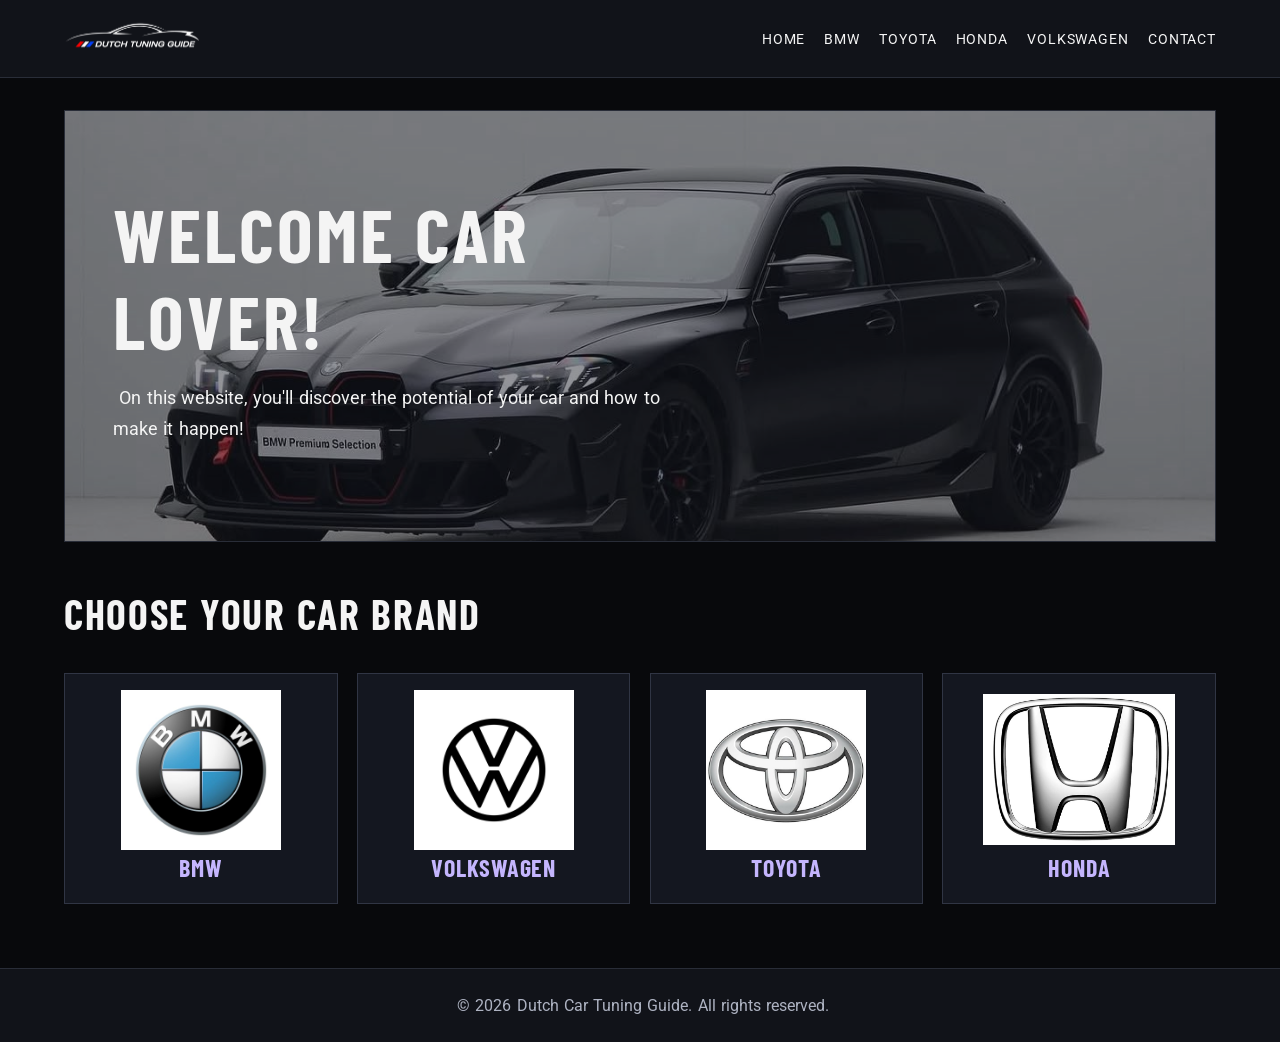
<file: index.html>
<!DOCTYPE html>
<html lang="en">
<head>
    <meta charset="utf-8">
    <meta name="author" content="Victória Sousa">
    <meta name="description" content="Learn about car modifications, equipment and practical guides for modifying vehicles in the Netherlands.">
    <meta name="keywords" content="car tuning, Netherlands, BMW, modifications, exhaust">
    <meta name="viewport" content="width=device-width, initial-scale=1.0">
    <title>Home | Dutch Car Tuning Guide</title>
    <link rel="icon" href="img/logo.jpg.png" type="image/svg+xml">
    <link rel="stylesheet" type="text/css" href="css/style.css">
</head>
<body>

<header>
    <section class="site-header">
        <a href="index.html" aria-label="Dutch Car Tuning Guide home">
            <img class="logo" src="img/logo.jpg.png" alt="Dutch Car Tuning Guide logo" title="Dutch Car Tuning Guide logo">
        </a>
        <nav aria-label="Main navigation">
            <ul>
                <li><a href="index.html">Home</a></li>
                <li><a href="bmw.html">BMW</a></li>
                <li><a href="toyota.html">Toyota</a></li>
                <li><a href="honda.html">Honda</a></li>
                <li><a href="volkswagen.html">Volkswagen</a></li>
                <li><a href="contact.html">Contact</a></li>
            </ul>
        </nav>
    </section>
</header>

<main>

<section class="hero">
    <img src="img/homepage.jpg.JPG" alt="Modified sports car on a dark background" title="Modified sports car">
    <article>
        <h1>Welcome car lover!</h1>
        <p>On this website, you'll discover the potential of your car and how to make it happen!</p>
    </article>
</section>
<section>
    <h2>Choose your car brand</h2>
    <section class="brand-grid">
        <a class="brand-card" href="bmw.html">
            <img src="img/bmwlogo.jpg.jpg" alt="BMW car" title="BMW car">
            <h3>BMW</h3>
        </a>
        <a class="brand-card" href="volkswagen.html">
            <img src="img/vw.jpg.jpg" alt="Volkswagen car" title="Volkswagen car">
            <h3>Volkswagen</h3>
        </a>
        <a class="brand-card" href="toyota.html">
            <img src="img/toyota.jpg.jpg" alt="Toyota car" title="Toyota car">
            <h3>Toyota</h3>
        </a>
        <a class="brand-card" href="honda.html">
            <img src="img/honda.jpg.jpg" alt="Honda car" title="Honda car">
            <h3>Honda</h3>
        </a>
    </section>
</section>

</main>
<footer>
    <p>© 2026 Dutch Car Tuning Guide. All rights reserved.</p>
</footer>

</body>
</html>
</file>
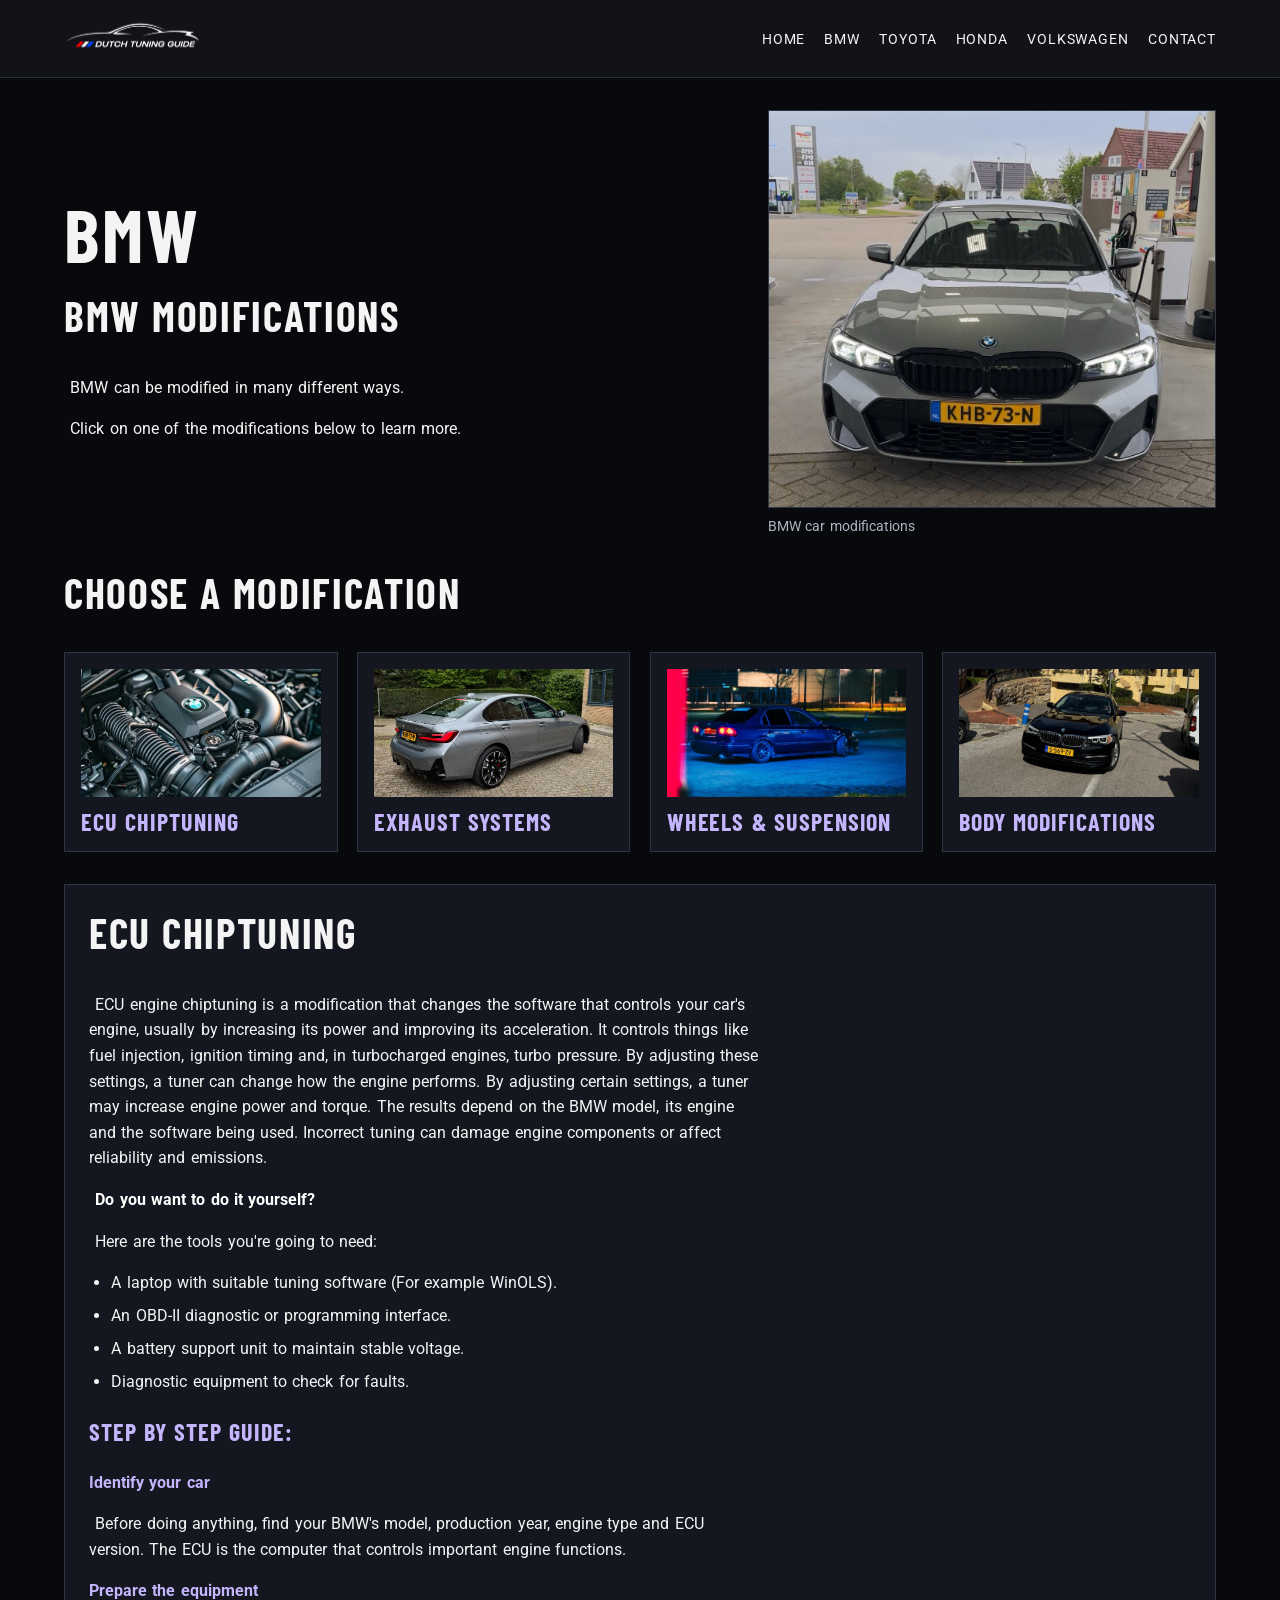
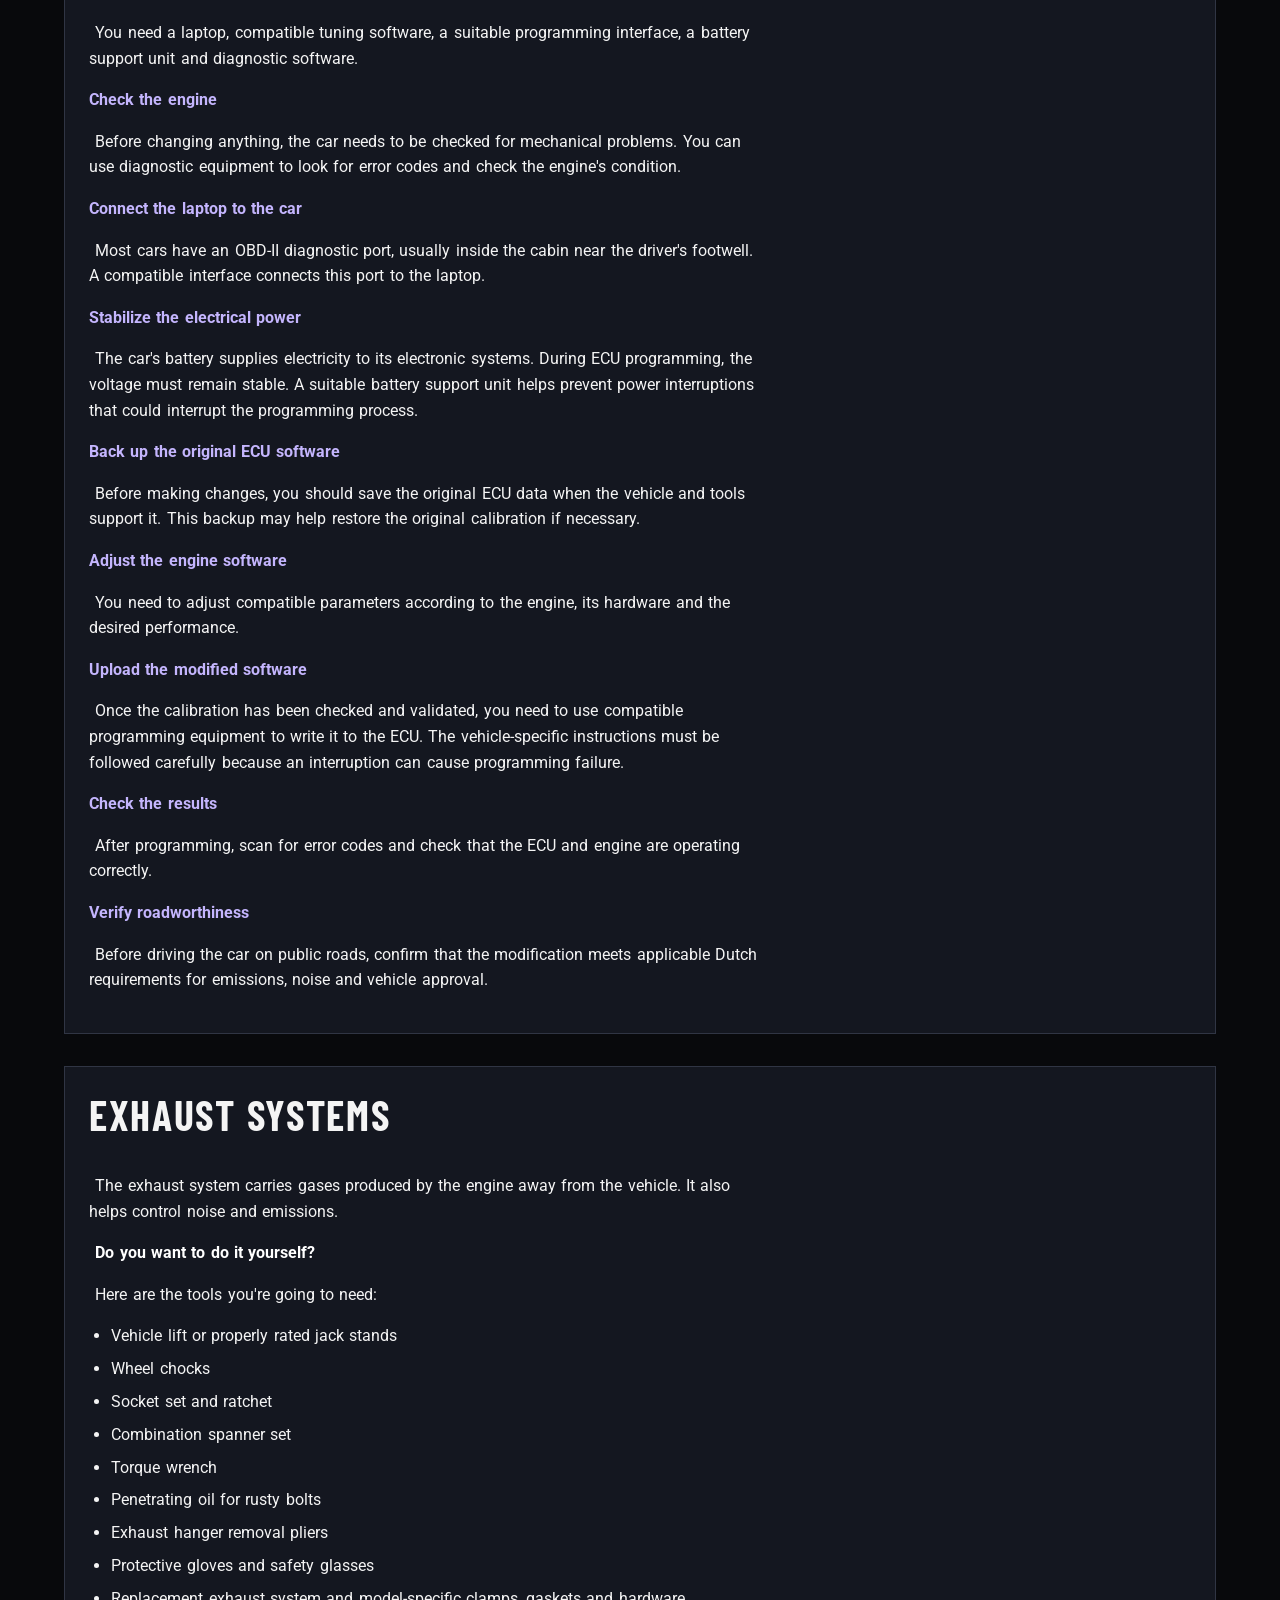
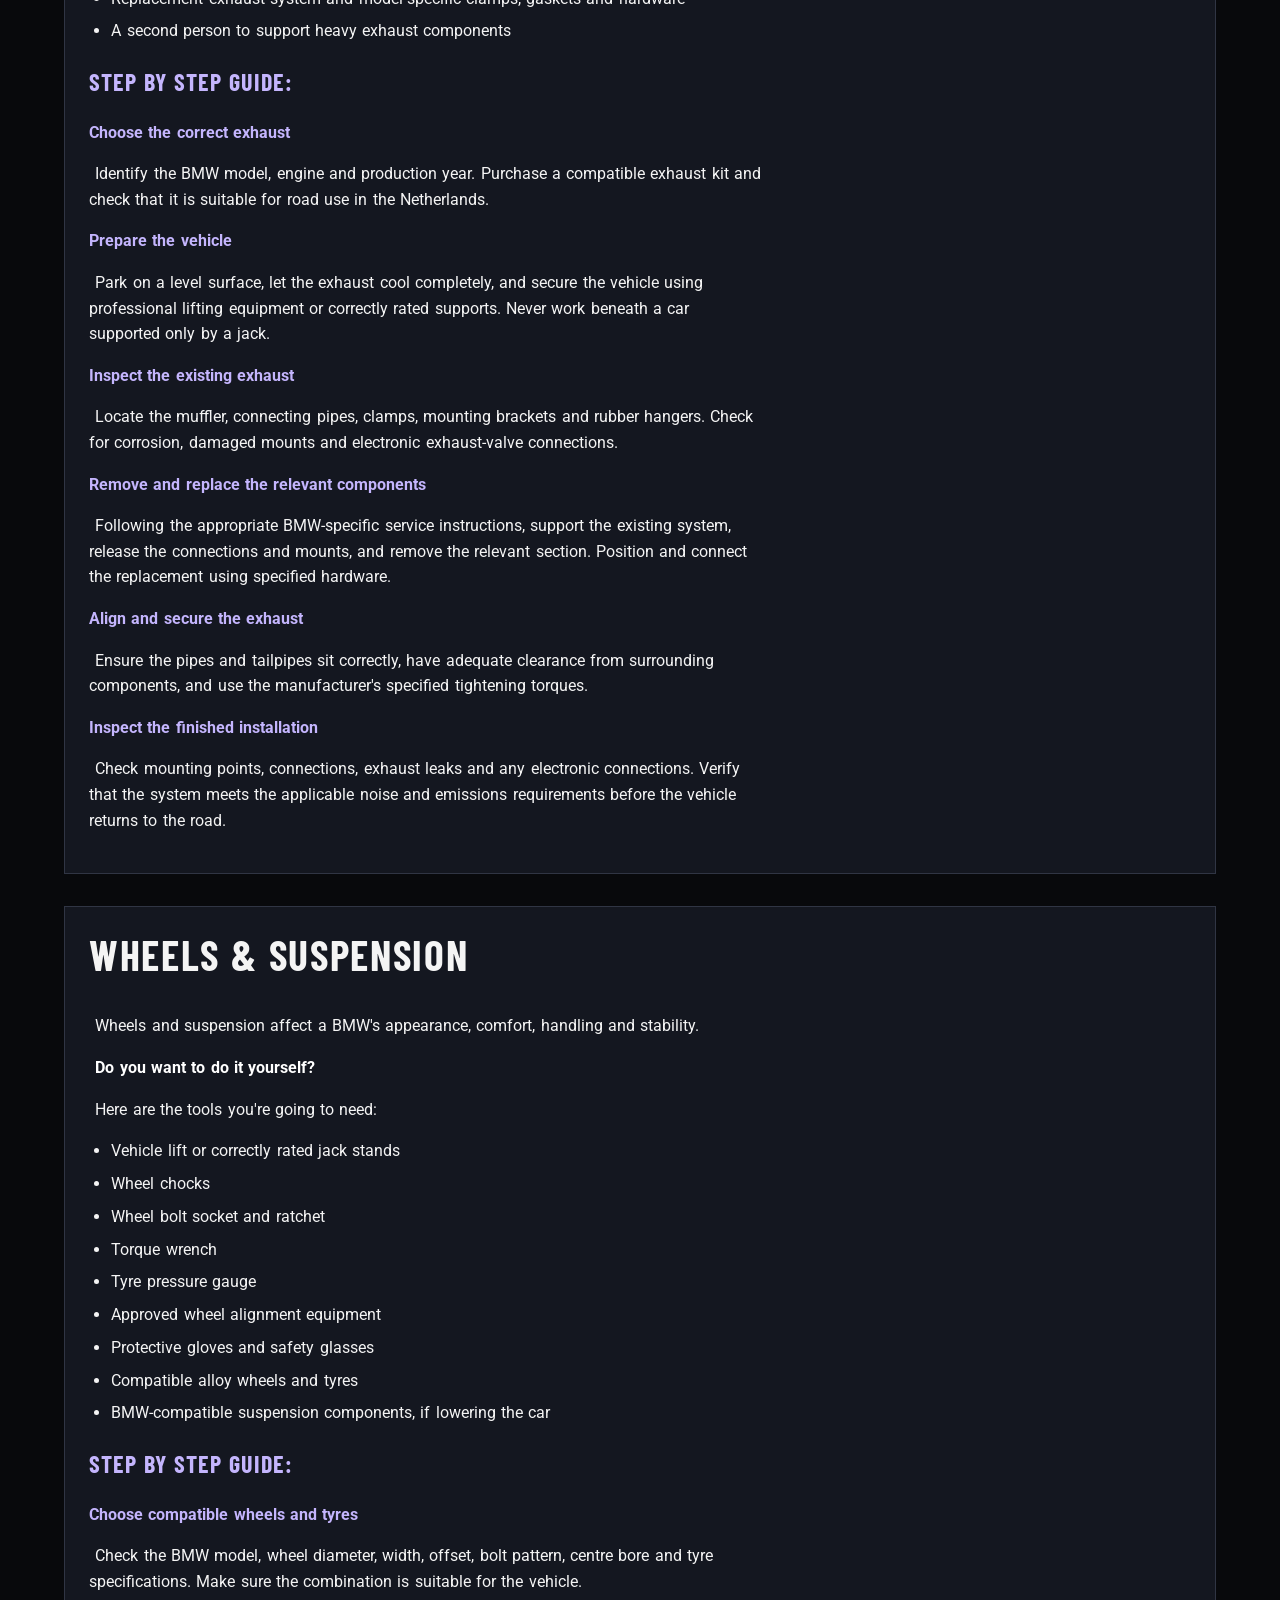
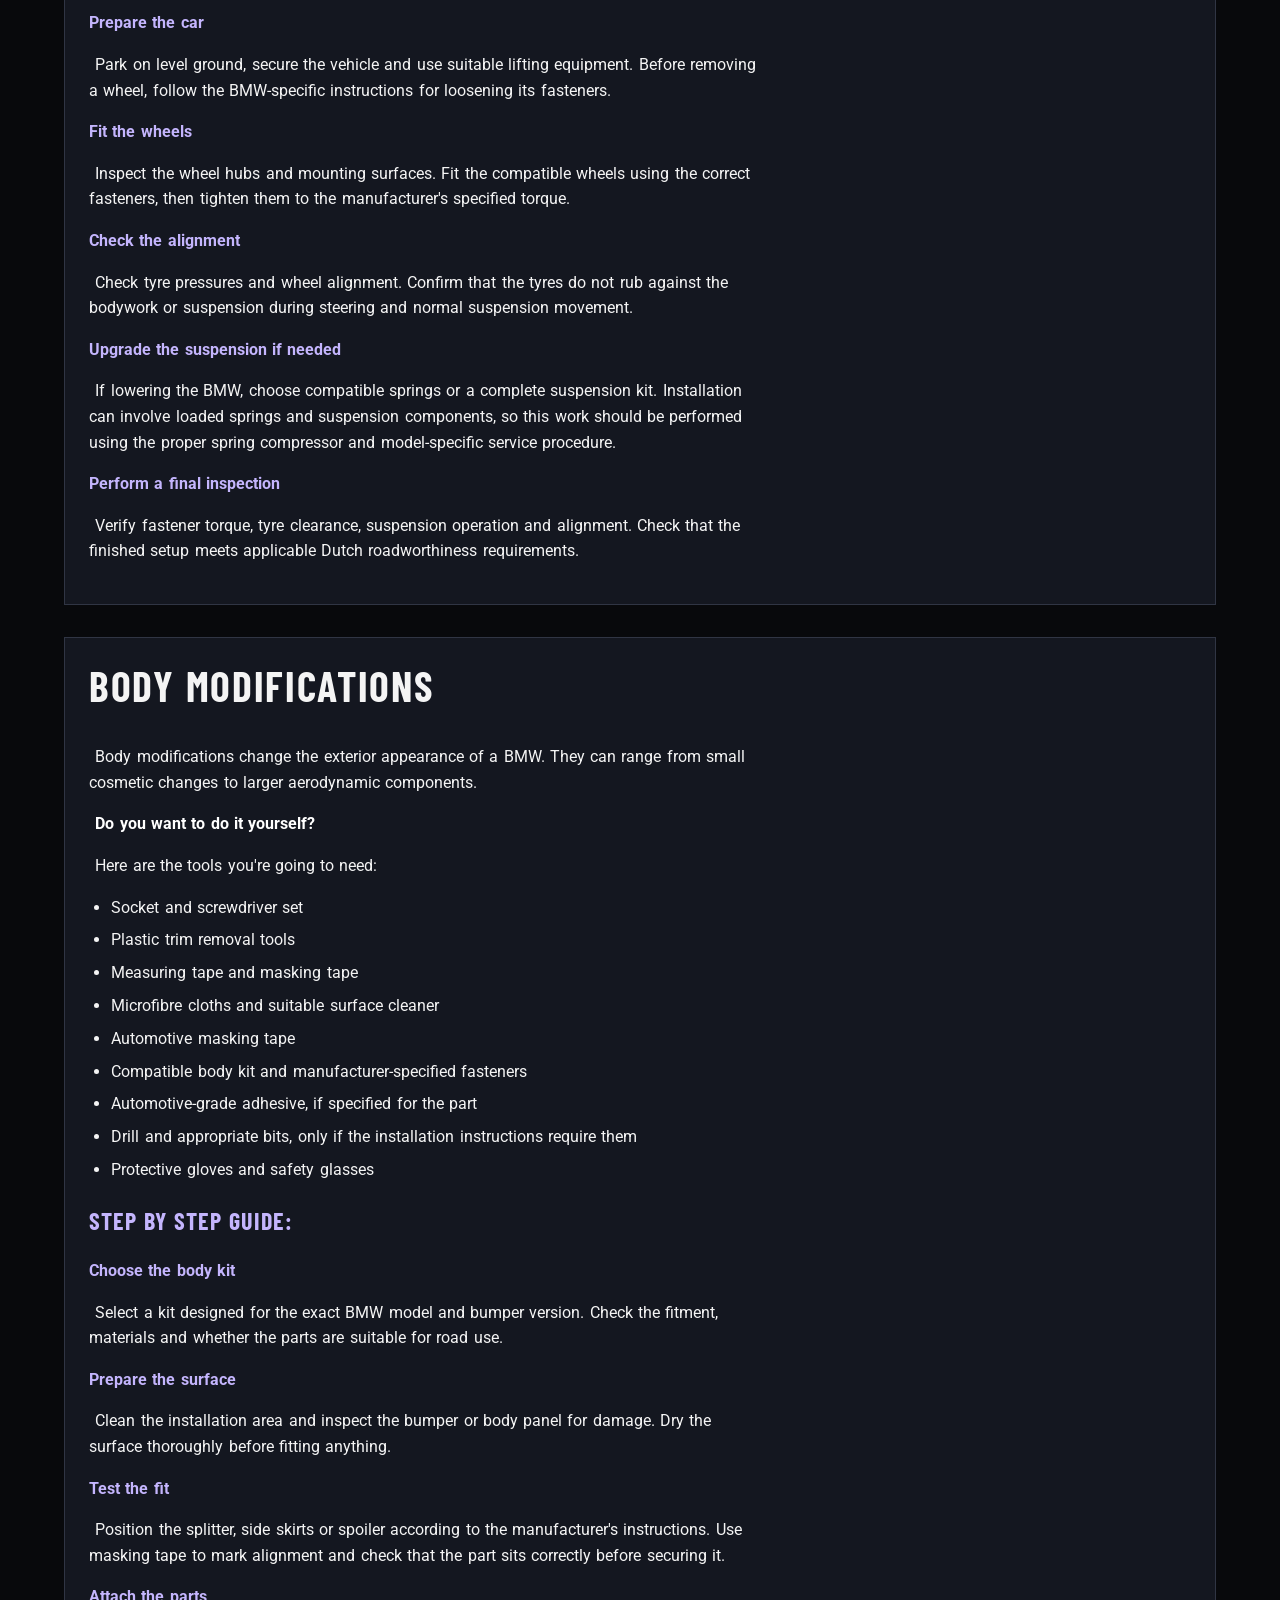
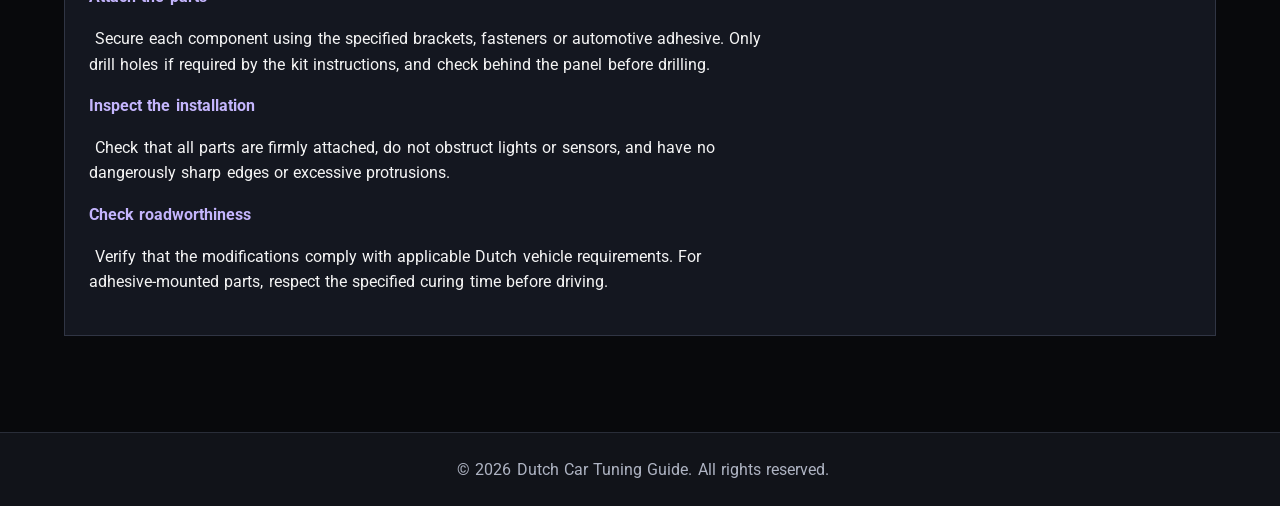
<file: bmw.html>
<!DOCTYPE html>
<html lang="en">
<head>
    <meta charset="utf-8">
    <meta name="author" content="Victória Sousa">
    <meta name="description" content="Learn about car modifications, equipment and practical guides for modifying vehicles in the Netherlands.">
    <meta name="keywords" content="car tuning, Netherlands, BMW, modifications, exhaust">
    <meta name="viewport" content="width=device-width, initial-scale=1.0">
    <title>BMW Modifications | Dutch Car Tuning Guide</title>
    <link rel="icon" href="img/logo.jpg.png" type="image/svg+xml">
    <link rel="stylesheet" type="text/css" href="css/style.css">
</head>
<body>

<header>
    <section class="site-header">
        <a href="index.html" aria-label="Dutch Car Tuning Guide home">
            <img class="logo" src="img/logo.jpg.png" alt="Dutch Car Tuning Guide logo" title="Dutch Car Tuning Guide logo">
        </a>
        <nav aria-label="Main navigation">
            <ul>
                <li><a href="index.html">Home</a></li>
                <li><a href="bmw.html">BMW</a></li>
                <li><a href="toyota.html">Toyota</a></li>
                <li><a href="honda.html">Honda</a></li>
                <li><a href="volkswagen.html">Volkswagen</a></li>
                <li><a href="contact.html">Contact</a></li>
            </ul>
        </nav>
    </section>
</header>

<main>

<section class="brand-intro">
    <article>
        <h1>BMW</h1>
        <h2>BMW Modifications</h2>
        <p>BMW can be modified in many different ways.</p>
        <p>Click on one of the modifications below to learn more.</p>
    </article>
    <figure>
        <img src="img/bmw-first.jpg.JPG" alt="BMW modified car" title="BMW modified car">
        <figcaption>BMW car modifications</figcaption>
    </figure>
</section>
<section>
    <h2>Choose a modification</h2>
    <section class="mod-grid">
        <a class="mod-card" href="#ecu"><img src="img/bmw-hood.jpg.jpg" alt="ECU chiptuning equipment" title="ECU chiptuning"><h3>ECU Chiptuning</h3></a>
        <a class="mod-card" href="#exhaust"><img src="img/bmw exhaust.jpg.jpeg" alt="Car exhaust system" title="Exhaust system"><h3>Exhaust Systems</h3></a>
        <a class="mod-card" href="#wheels"><img src="img/bmw wheels.jpg.jpeg" alt="Car wheels and suspension" title="Wheels and suspension"><h3>Wheels &amp; Suspension</h3></a>
        <a class="mod-card" href="#body"><img src="img/bmw-body,jpg.jpeg" alt="Car body modification" title="Body modifications"><h3>Body Modifications</h3></a>
    </section>
</section>
<article class="content-panel" id="ecu">
<h2>ECU Chiptuning</h2>
<p>ECU engine chiptuning is a modification that changes the software that controls your car's engine, usually by increasing its power and improving its acceleration. It controls things like fuel injection, ignition timing and, in turbocharged engines, turbo pressure. By adjusting these settings, a tuner can change how the engine performs. By adjusting certain settings, a tuner may increase engine power and torque. The results depend on the BMW model, its engine and the software being used. Incorrect tuning can damage engine components or affect reliability and emissions.</p>
<p><strong>Do you want to do it yourself?</strong></p>
<p>Here are the tools you're going to need:</p>
<ul><li>A laptop with suitable tuning software (For example WinOLS).</li><li>An OBD-II diagnostic or programming interface.</li><li>A battery support unit to maintain stable voltage.</li><li>Diagnostic equipment to check for faults.</li></ul>
<h3>Step by step guide:</h3>
<ol class="steps"><li><strong>Identify your car</strong><p>Before doing anything, find your BMW's model, production year, engine type and ECU version. The ECU is the computer that controls important engine functions.</p></li><li><strong>Prepare the equipment</strong><p>You need a laptop, compatible tuning software, a suitable programming interface, a battery support unit and diagnostic software.</p></li><li><strong>Check the engine</strong><p>Before changing anything, the car needs to be checked for mechanical problems. You can use diagnostic equipment to look for error codes and check the engine's condition.</p></li><li><strong>Connect the laptop to the car</strong><p>Most cars have an OBD-II diagnostic port, usually inside the cabin near the driver's footwell. A compatible interface connects this port to the laptop.</p></li><li><strong>Stabilize the electrical power</strong><p>The car's battery supplies electricity to its electronic systems. During ECU programming, the voltage must remain stable. A suitable battery support unit helps prevent power interruptions that could interrupt the programming process.</p></li><li><strong>Back up the original ECU software</strong><p>Before making changes, you should save the original ECU data when the vehicle and tools support it. This backup may help restore the original calibration if necessary.</p></li><li><strong>Adjust the engine software</strong><p>You need to adjust compatible parameters according to the engine, its hardware and the desired performance.</p></li><li><strong>Upload the modified software</strong><p>Once the calibration has been checked and validated, you need to use compatible programming equipment to write it to the ECU. The vehicle-specific instructions must be followed carefully because an interruption can cause programming failure.</p></li><li><strong>Check the results</strong><p>After programming, scan for error codes and check that the ECU and engine are operating correctly.</p></li><li><strong>Verify roadworthiness</strong><p>Before driving the car on public roads, confirm that the modification meets applicable Dutch requirements for emissions, noise and vehicle approval.</p></li></ol>
</article><article class="content-panel" id="exhaust">
<h2>Exhaust Systems</h2>
<p>The exhaust system carries gases produced by the engine away from the vehicle. It also helps control noise and emissions.</p>
<p><strong>Do you want to do it yourself?</strong></p>
<p>Here are the tools you're going to need:</p>
<ul><li>Vehicle lift or properly rated jack stands</li><li>Wheel chocks</li><li>Socket set and ratchet</li><li>Combination spanner set</li><li>Torque wrench</li><li>Penetrating oil for rusty bolts</li><li>Exhaust hanger removal pliers</li><li>Protective gloves and safety glasses</li><li>Replacement exhaust system and model-specific clamps, gaskets and hardware</li><li>A second person to support heavy exhaust components</li></ul>
<h3>Step by step guide:</h3>
<ol class="steps"><li><strong>Choose the correct exhaust</strong><p>Identify the BMW model, engine and production year. Purchase a compatible exhaust kit and check that it is suitable for road use in the Netherlands.</p></li><li><strong>Prepare the vehicle</strong><p>Park on a level surface, let the exhaust cool completely, and secure the vehicle using professional lifting equipment or correctly rated supports. Never work beneath a car supported only by a jack.</p></li><li><strong>Inspect the existing exhaust</strong><p>Locate the muffler, connecting pipes, clamps, mounting brackets and rubber hangers. Check for corrosion, damaged mounts and electronic exhaust-valve connections.</p></li><li><strong>Remove and replace the relevant components</strong><p>Following the appropriate BMW-specific service instructions, support the existing system, release the connections and mounts, and remove the relevant section. Position and connect the replacement using specified hardware.</p></li><li><strong>Align and secure the exhaust</strong><p>Ensure the pipes and tailpipes sit correctly, have adequate clearance from surrounding components, and use the manufacturer's specified tightening torques.</p></li><li><strong>Inspect the finished installation</strong><p>Check mounting points, connections, exhaust leaks and any electronic connections. Verify that the system meets the applicable noise and emissions requirements before the vehicle returns to the road.</p></li></ol>
</article><article class="content-panel" id="wheels">
<h2>Wheels &amp; Suspension</h2>
<p>Wheels and suspension affect a BMW's appearance, comfort, handling and stability.</p>
<p><strong>Do you want to do it yourself?</strong></p>
<p>Here are the tools you're going to need:</p>
<ul><li>Vehicle lift or correctly rated jack stands</li><li>Wheel chocks</li><li>Wheel bolt socket and ratchet</li><li>Torque wrench</li><li>Tyre pressure gauge</li><li>Approved wheel alignment equipment</li><li>Protective gloves and safety glasses</li><li>Compatible alloy wheels and tyres</li><li>BMW-compatible suspension components, if lowering the car</li></ul>
<h3>Step by step guide:</h3>
<ol class="steps"><li><strong>Choose compatible wheels and tyres</strong><p>Check the BMW model, wheel diameter, width, offset, bolt pattern, centre bore and tyre specifications. Make sure the combination is suitable for the vehicle.</p></li><li><strong>Prepare the car</strong><p>Park on level ground, secure the vehicle and use suitable lifting equipment. Before removing a wheel, follow the BMW-specific instructions for loosening its fasteners.</p></li><li><strong>Fit the wheels</strong><p>Inspect the wheel hubs and mounting surfaces. Fit the compatible wheels using the correct fasteners, then tighten them to the manufacturer's specified torque.</p></li><li><strong>Check the alignment</strong><p>Check tyre pressures and wheel alignment. Confirm that the tyres do not rub against the bodywork or suspension during steering and normal suspension movement.</p></li><li><strong>Upgrade the suspension if needed</strong><p>If lowering the BMW, choose compatible springs or a complete suspension kit. Installation can involve loaded springs and suspension components, so this work should be performed using the proper spring compressor and model-specific service procedure.</p></li><li><strong>Perform a final inspection</strong><p>Verify fastener torque, tyre clearance, suspension operation and alignment. Check that the finished setup meets applicable Dutch roadworthiness requirements.</p></li></ol>
</article><article class="content-panel" id="body">
<h2>Body Modifications</h2>
<p>Body modifications change the exterior appearance of a BMW. They can range from small cosmetic changes to larger aerodynamic components.</p>
<p><strong>Do you want to do it yourself?</strong></p>
<p>Here are the tools you're going to need:</p>
<ul><li>Socket and screwdriver set</li><li>Plastic trim removal tools</li><li>Measuring tape and masking tape</li><li>Microfibre cloths and suitable surface cleaner</li><li>Automotive masking tape</li><li>Compatible body kit and manufacturer-specified fasteners</li><li>Automotive-grade adhesive, if specified for the part</li><li>Drill and appropriate bits, only if the installation instructions require them</li><li>Protective gloves and safety glasses</li></ul>
<h3>Step by step guide:</h3>
<ol class="steps"><li><strong>Choose the body kit</strong><p>Select a kit designed for the exact BMW model and bumper version. Check the fitment, materials and whether the parts are suitable for road use.</p></li><li><strong>Prepare the surface</strong><p>Clean the installation area and inspect the bumper or body panel for damage. Dry the surface thoroughly before fitting anything.</p></li><li><strong>Test the fit</strong><p>Position the splitter, side skirts or spoiler according to the manufacturer's instructions. Use masking tape to mark alignment and check that the part sits correctly before securing it.</p></li><li><strong>Attach the parts</strong><p>Secure each component using the specified brackets, fasteners or automotive adhesive. Only drill holes if required by the kit instructions, and check behind the panel before drilling.</p></li><li><strong>Inspect the installation</strong><p>Check that all parts are firmly attached, do not obstruct lights or sensors, and have no dangerously sharp edges or excessive protrusions.</p></li><li><strong>Check roadworthiness</strong><p>Verify that the modifications comply with applicable Dutch vehicle requirements. For adhesive-mounted parts, respect the specified curing time before driving.</p></li></ol>
</article>
</main>
<footer>
    <p>© 2026 Dutch Car Tuning Guide. All rights reserved.</p>
</footer>

</body>
</html>
</file>
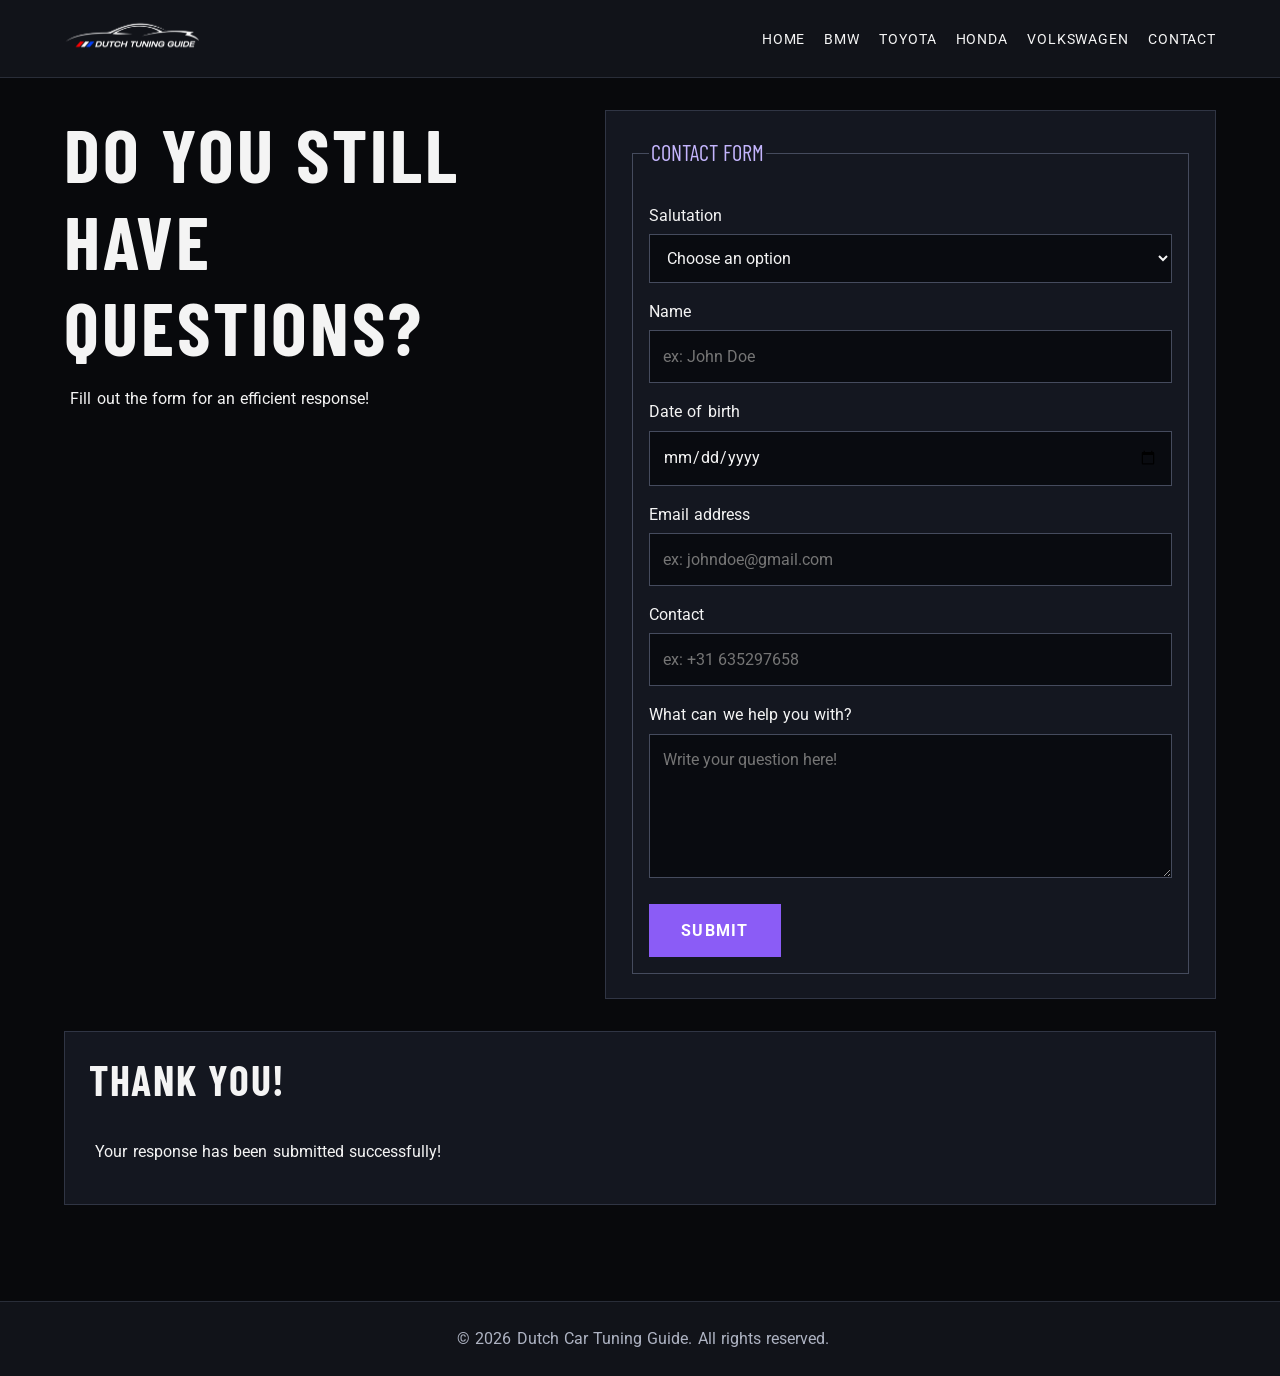
<file: contact.html>
<!DOCTYPE html>
<html lang="en">
<head>
    <meta charset="utf-8">
    <meta name="author" content="Victória Sousa">
    <meta name="description" content="Learn about car modifications, equipment and practical guides for modifying vehicles in the Netherlands.">
    <meta name="keywords" content="car tuning, Netherlands, BMW, modifications, exhaust">
    <meta name="viewport" content="width=device-width, initial-scale=1.0">
    <title>Contact | Dutch Car Tuning Guide</title>
    <link rel="icon" href="img/logo.jpg.png" type="image/svg+xml">
    <link rel="stylesheet" type="text/css" href="css/style.css">
</head>
<body>

<header>
    <section class="site-header">
        <a href="index.html" aria-label="Dutch Car Tuning Guide home">
            <img class="logo" src="img/logo.jpg.png" alt="Dutch Car Tuning Guide logo" title="Dutch Car Tuning Guide logo">
        </a>
        <nav aria-label="Main navigation">
            <ul>
                <li><a href="index.html">Home</a></li>
                <li><a href="bmw.html">BMW</a></li>
                <li><a href="toyota.html">Toyota</a></li>
                <li><a href="honda.html">Honda</a></li>
                <li><a href="volkswagen.html">Volkswagen</a></li>
                <li><a href="contact.html">Contact</a></li>
            </ul>
        </nav>
    </section>
</header>

<main>

<section class="contact-layout">
    <article>
        <h1>Do you still have questions?</h1>
        <p>Fill out the form for an efficient response!</p>
       
    </article>
    <form action="#" method="post">
        <fieldset>
            <legend>Contact form</legend>
            <label for="salutation">Salutation</label>
            <select id="salutation" name="salutation" required>
                <option value="">Choose an option</option>
                <option value="Mr.">Mr.</option>
                <option value="Ms.">Ms.</option>
                <option value="Mx.">Mx.</option>
            </select>
            <label for="name">Name</label>
            <input id="name" name="name" type="text" placeholder="ex: John Doe" required>
            <label for="birth-date">Date of birth</label>
            <input id="birth-date" name="birth-date" type="date">
            <label for="email">Email address</label>
            <input id="email" name="email" type="email" placeholder="ex: johndoe@gmail.com" required>
            <label for="contact">Contact</label>
            <input id="contact" name="contact" type="tel" placeholder="ex: +31 635297658">
            <label for="question">What can we help you with?</label>
            <textarea id="question" name="question" placeholder="Write your question here!" required></textarea>
            <input type="submit" value="Submit">
        </fieldset>
    </form>
</section>
<section class="content-panel">
    <h2>Thank you!</h2>
    <p>Your response has been submitted successfully!</p>
    
</section>

</main>
<footer>
    <p>© 2026 Dutch Car Tuning Guide. All rights reserved.</p>
</footer>

</body>
</html>
</file>
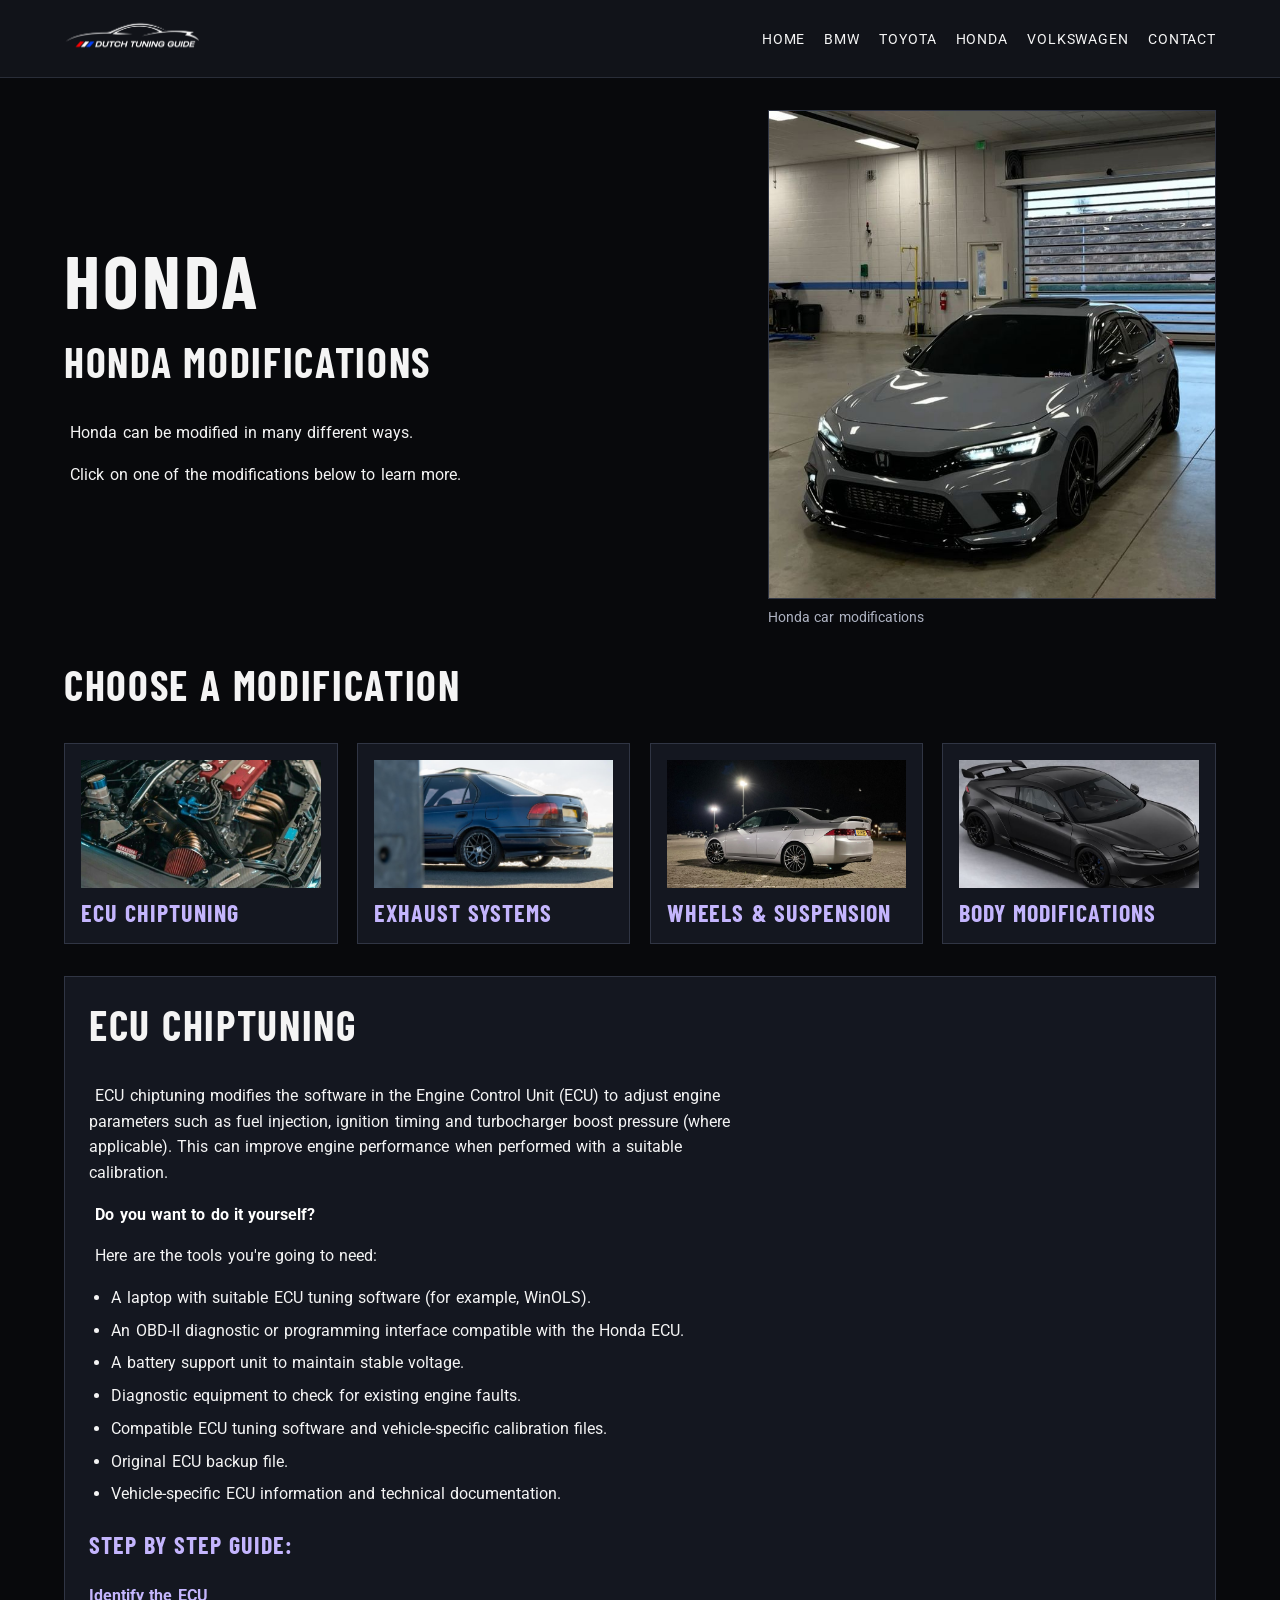
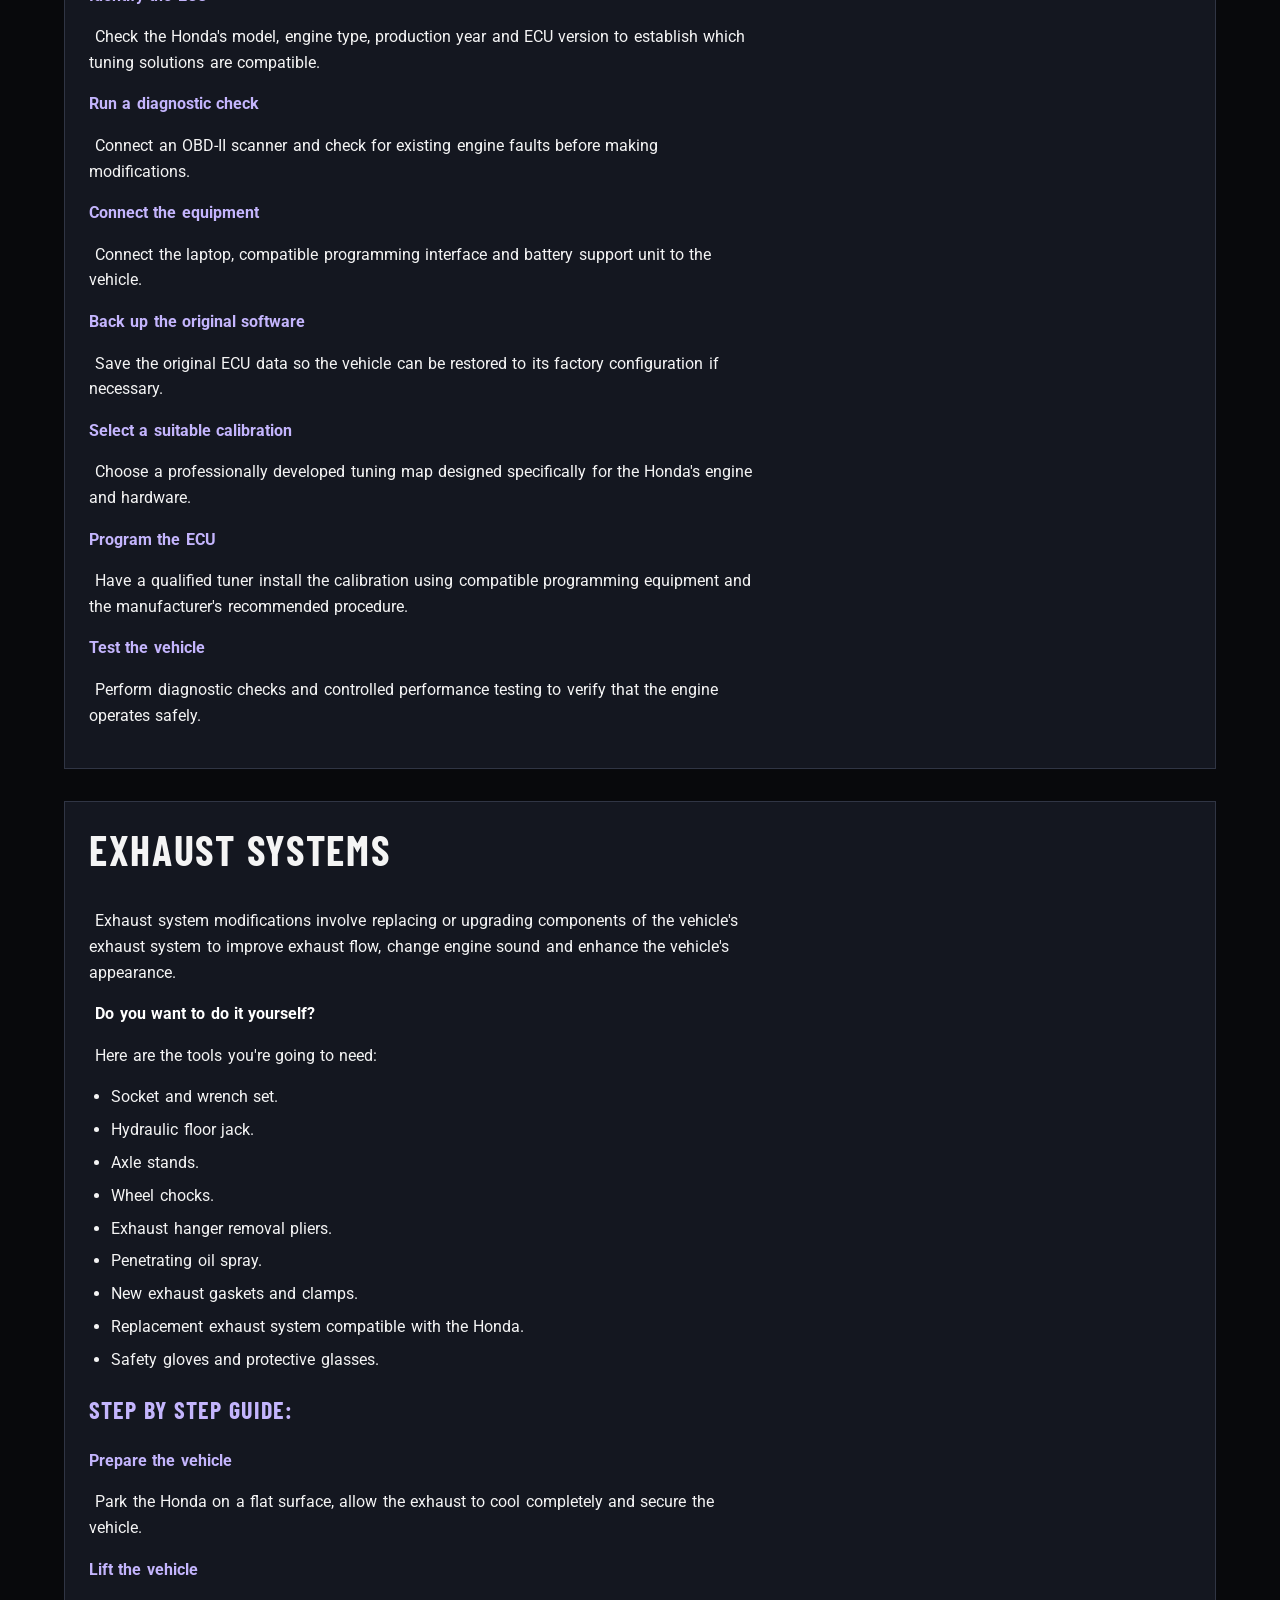
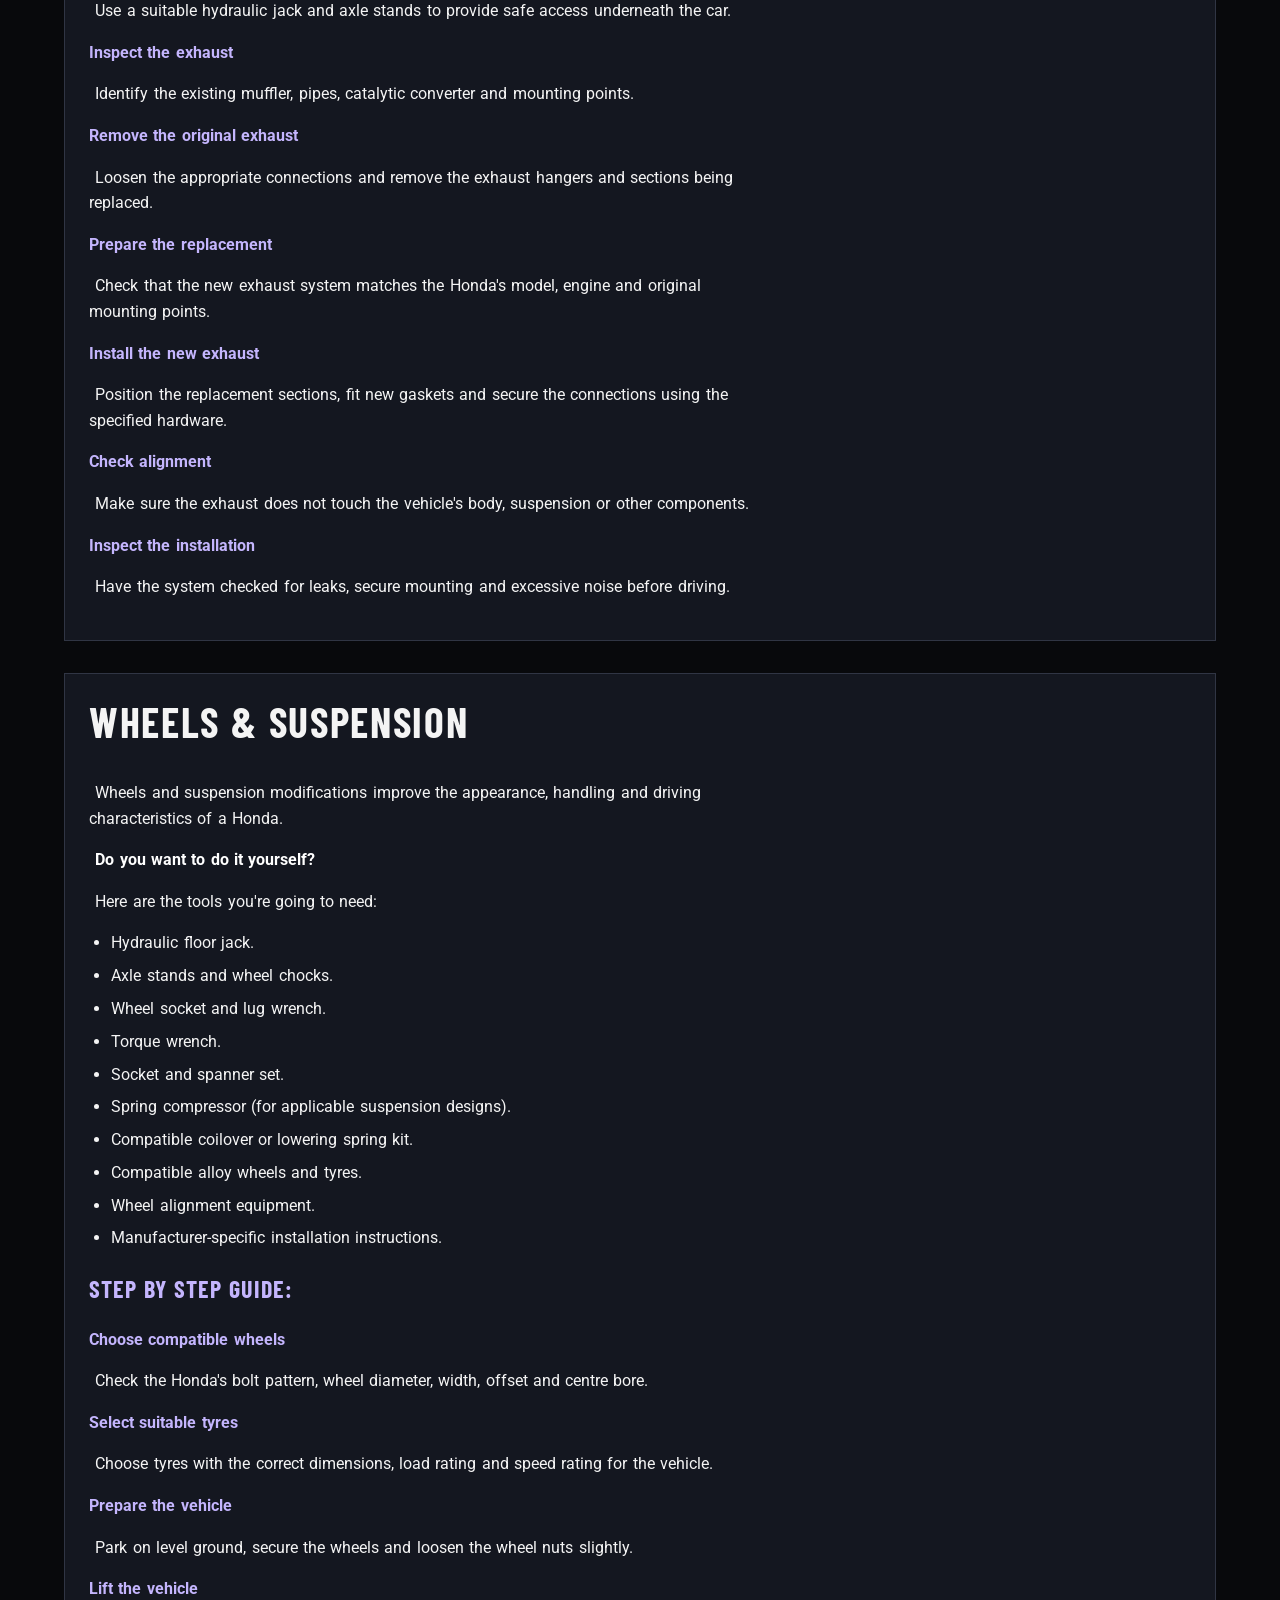
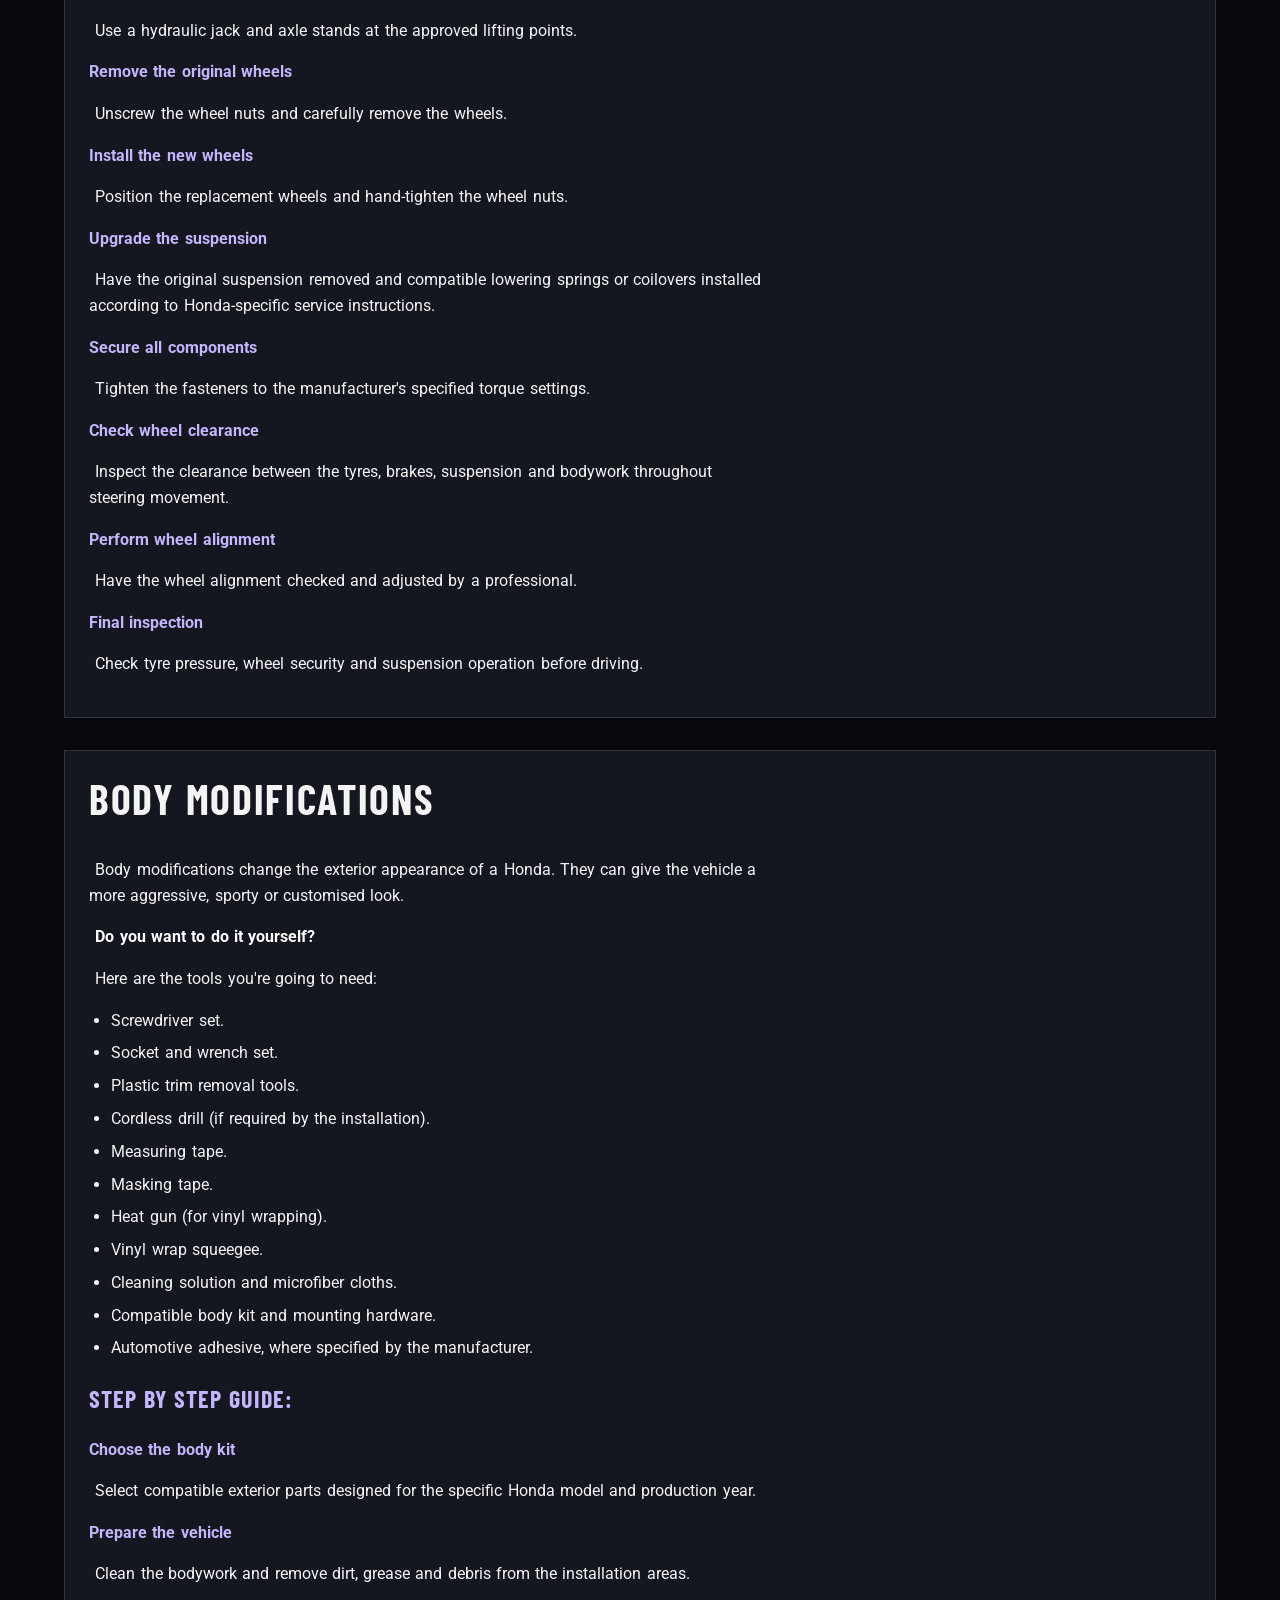
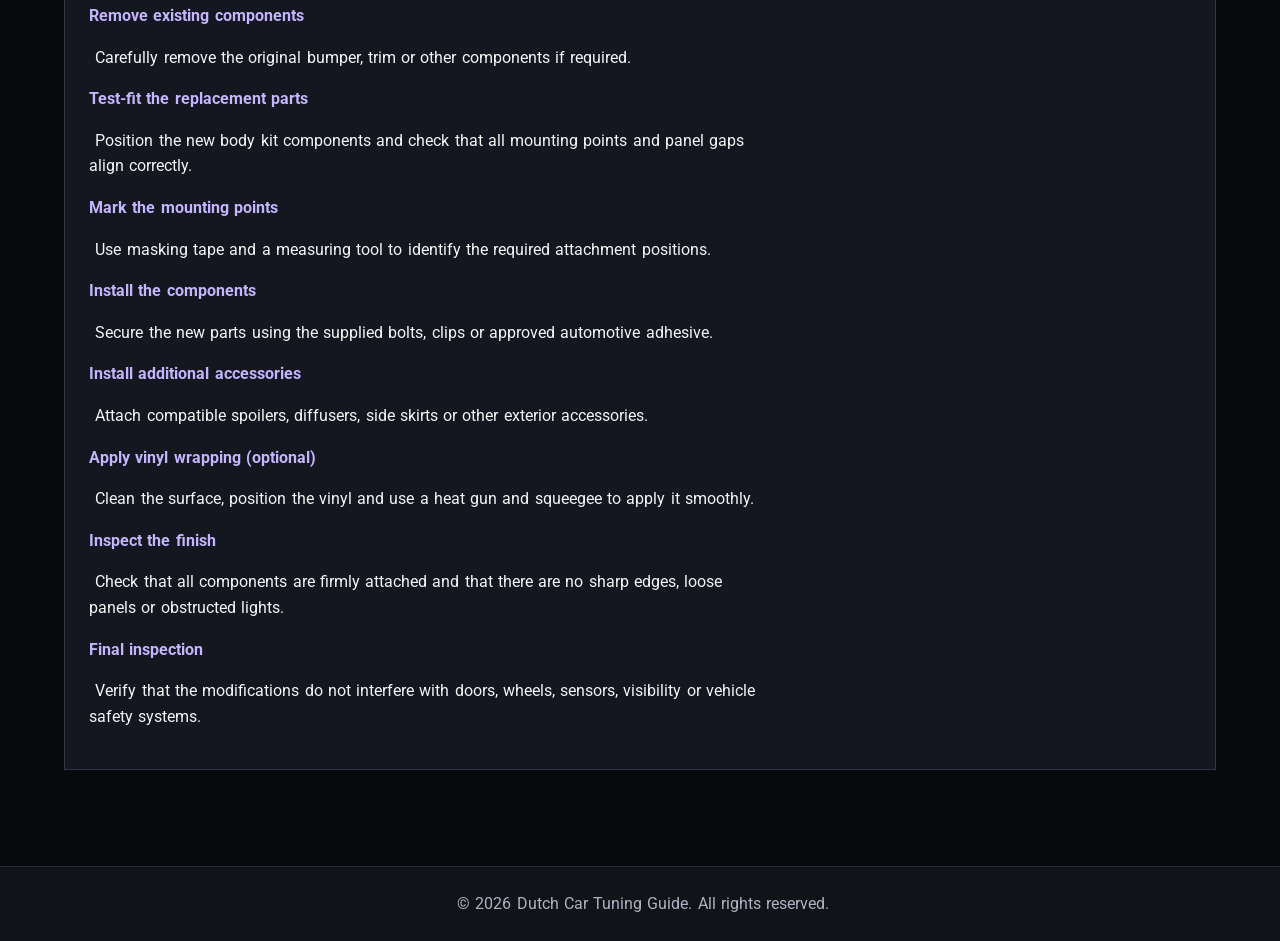
<file: honda.html>
<!DOCTYPE html>
<html lang="en">
<head>
    <meta charset="utf-8">
    <meta name="author" content="Victória Sousa">
    <meta name="description" content="Learn about car modifications, equipment and practical guides for modifying vehicles in the Netherlands.">
    <meta name="keywords" content="car tuning, Netherlands, BMW, modifications, exhaust">
    <meta name="viewport" content="width=device-width, initial-scale=1.0">
    <title>Honda Modifications | Dutch Car Tuning Guide</title>
    <link rel="icon" href="img/logo.jpg.png" type="image/svg+xml">
    <link rel="stylesheet" type="text/css" href="css/style.css">
</head>
<body>

<header>
    <section class="site-header">
        <a href="index.html" aria-label="Dutch Car Tuning Guide home">
            <img class="logo" src="img/logo.jpg.png" alt="Dutch Car Tuning Guide logo" title="Dutch Car Tuning Guide logo">
        </a>
        <nav aria-label="Main navigation">
            <ul>
                <li><a href="index.html">Home</a></li>
                <li><a href="bmw.html">BMW</a></li>
                <li><a href="toyota.html">Toyota</a></li>
                <li><a href="honda.html">Honda</a></li>
                <li><a href="volkswagen.html">Volkswagen</a></li>
                <li><a href="contact.html">Contact</a></li>
            </ul>
        </nav>
    </section>
</header>

<main>

<section class="brand-intro">
    <article>
        <h1>Honda</h1>
        <h2>Honda Modifications</h2>
        <p>Honda can be modified in many different ways.</p>
        <p>Click on one of the modifications below to learn more.</p>
    </article>
    <figure>
        <img src="img/honda-first,jpg.jpg" alt="Honda modified car" title="Honda modified car">
        <figcaption>Honda car modifications</figcaption>
    </figure>
</section>
<section>
    <h2>Choose a modification</h2>
    <section class="mod-grid">
        <a class="mod-card" href="#ecu"><img src="img/honda-hood.jpg.jpg" alt="ECU chiptuning equipment" title="ECU chiptuning"><h3>ECU Chiptuning</h3></a>
        <a class="mod-card" href="#exhaust"><img src="img/honda-exhaust.jpg.jpeg" alt="Car exhaust system" title="Exhaust system"><h3>Exhaust Systems</h3></a>
        <a class="mod-card" href="#wheels"><img src="img/honda-wheels.jpg.jpeg" alt="Car wheels and suspension" title="Wheels and suspension"><h3>Wheels &amp; Suspension</h3></a>
        <a class="mod-card" href="#body"><img src="img/honda-body.jpg.jpg" alt="Car body modification" title="Body modifications"><h3>Body Modifications</h3></a>
    </section>
</section>
<article class="content-panel" id="ecu">
<h2>ECU Chiptuning</h2>
<p>ECU chiptuning modifies the software in the Engine Control Unit (ECU) to adjust engine parameters such as fuel injection, ignition timing and turbocharger boost pressure (where applicable). This can improve engine performance when performed with a suitable calibration.</p>
<p><strong>Do you want to do it yourself?</strong></p>
<p>Here are the tools you're going to need:</p>
<ul><li>A laptop with suitable ECU tuning software (for example, WinOLS).</li><li>An OBD-II diagnostic or programming interface compatible with the Honda ECU.</li><li>A battery support unit to maintain stable voltage.</li><li>Diagnostic equipment to check for existing engine faults.</li><li>Compatible ECU tuning software and vehicle-specific calibration files.</li><li>Original ECU backup file.</li><li>Vehicle-specific ECU information and technical documentation.</li></ul>
<h3>Step by step guide:</h3>
<ol class="steps"><li><strong>Identify the ECU</strong><p>Check the Honda's model, engine type, production year and ECU version to establish which tuning solutions are compatible.</p></li><li><strong>Run a diagnostic check</strong><p>Connect an OBD-II scanner and check for existing engine faults before making modifications.</p></li><li><strong>Connect the equipment</strong><p>Connect the laptop, compatible programming interface and battery support unit to the vehicle.</p></li><li><strong>Back up the original software</strong><p>Save the original ECU data so the vehicle can be restored to its factory configuration if necessary.</p></li><li><strong>Select a suitable calibration</strong><p>Choose a professionally developed tuning map designed specifically for the Honda's engine and hardware.</p></li><li><strong>Program the ECU</strong><p>Have a qualified tuner install the calibration using compatible programming equipment and the manufacturer's recommended procedure.</p></li><li><strong>Test the vehicle</strong><p>Perform diagnostic checks and controlled performance testing to verify that the engine operates safely.</p></li></ol>
</article><article class="content-panel" id="exhaust">
<h2>Exhaust Systems</h2>
<p>Exhaust system modifications involve replacing or upgrading components of the vehicle's exhaust system to improve exhaust flow, change engine sound and enhance the vehicle's appearance.</p>
<p><strong>Do you want to do it yourself?</strong></p>
<p>Here are the tools you're going to need:</p>
<ul><li>Socket and wrench set.</li><li>Hydraulic floor jack.</li><li>Axle stands.</li><li>Wheel chocks.</li><li>Exhaust hanger removal pliers.</li><li>Penetrating oil spray.</li><li>New exhaust gaskets and clamps.</li><li>Replacement exhaust system compatible with the Honda.</li><li>Safety gloves and protective glasses.</li></ul>
<h3>Step by step guide:</h3>
<ol class="steps"><li><strong>Prepare the vehicle</strong><p>Park the Honda on a flat surface, allow the exhaust to cool completely and secure the vehicle.</p></li><li><strong>Lift the vehicle</strong><p>Use a suitable hydraulic jack and axle stands to provide safe access underneath the car.</p></li><li><strong>Inspect the exhaust</strong><p>Identify the existing muffler, pipes, catalytic converter and mounting points.</p></li><li><strong>Remove the original exhaust</strong><p>Loosen the appropriate connections and remove the exhaust hangers and sections being replaced.</p></li><li><strong>Prepare the replacement</strong><p>Check that the new exhaust system matches the Honda's model, engine and original mounting points.</p></li><li><strong>Install the new exhaust</strong><p>Position the replacement sections, fit new gaskets and secure the connections using the specified hardware.</p></li><li><strong>Check alignment</strong><p>Make sure the exhaust does not touch the vehicle's body, suspension or other components.</p></li><li><strong>Inspect the installation</strong><p>Have the system checked for leaks, secure mounting and excessive noise before driving.</p></li></ol>
</article><article class="content-panel" id="wheels">
<h2>Wheels &amp; Suspension</h2>
<p>Wheels and suspension modifications improve the appearance, handling and driving characteristics of a Honda.</p>
<p><strong>Do you want to do it yourself?</strong></p>
<p>Here are the tools you're going to need:</p>
<ul><li>Hydraulic floor jack.</li><li>Axle stands and wheel chocks.</li><li>Wheel socket and lug wrench.</li><li>Torque wrench.</li><li>Socket and spanner set.</li><li>Spring compressor (for applicable suspension designs).</li><li>Compatible coilover or lowering spring kit.</li><li>Compatible alloy wheels and tyres.</li><li>Wheel alignment equipment.</li><li>Manufacturer-specific installation instructions.</li></ul>
<h3>Step by step guide:</h3>
<ol class="steps"><li><strong>Choose compatible wheels</strong><p>Check the Honda's bolt pattern, wheel diameter, width, offset and centre bore.</p></li><li><strong>Select suitable tyres</strong><p>Choose tyres with the correct dimensions, load rating and speed rating for the vehicle.</p></li><li><strong>Prepare the vehicle</strong><p>Park on level ground, secure the wheels and loosen the wheel nuts slightly.</p></li><li><strong>Lift the vehicle</strong><p>Use a hydraulic jack and axle stands at the approved lifting points.</p></li><li><strong>Remove the original wheels</strong><p>Unscrew the wheel nuts and carefully remove the wheels.</p></li><li><strong>Install the new wheels</strong><p>Position the replacement wheels and hand-tighten the wheel nuts.</p></li><li><strong>Upgrade the suspension</strong><p>Have the original suspension removed and compatible lowering springs or coilovers installed according to Honda-specific service instructions.</p></li><li><strong>Secure all components</strong><p>Tighten the fasteners to the manufacturer's specified torque settings.</p></li><li><strong>Check wheel clearance</strong><p>Inspect the clearance between the tyres, brakes, suspension and bodywork throughout steering movement.</p></li><li><strong>Perform wheel alignment</strong><p>Have the wheel alignment checked and adjusted by a professional.</p></li><li><strong>Final inspection</strong><p>Check tyre pressure, wheel security and suspension operation before driving.</p></li></ol>
</article><article class="content-panel" id="body">
<h2>Body Modifications</h2>
<p>Body modifications change the exterior appearance of a Honda. They can give the vehicle a more aggressive, sporty or customised look.</p>
<p><strong>Do you want to do it yourself?</strong></p>
<p>Here are the tools you're going to need:</p>
<ul><li>Screwdriver set.</li><li>Socket and wrench set.</li><li>Plastic trim removal tools.</li><li>Cordless drill (if required by the installation).</li><li>Measuring tape.</li><li>Masking tape.</li><li>Heat gun (for vinyl wrapping).</li><li>Vinyl wrap squeegee.</li><li>Cleaning solution and microfiber cloths.</li><li>Compatible body kit and mounting hardware.</li><li>Automotive adhesive, where specified by the manufacturer.</li></ul>
<h3>Step by step guide:</h3>
<ol class="steps"><li><strong>Choose the body kit</strong><p>Select compatible exterior parts designed for the specific Honda model and production year.</p></li><li><strong>Prepare the vehicle</strong><p>Clean the bodywork and remove dirt, grease and debris from the installation areas.</p></li><li><strong>Remove existing components</strong><p>Carefully remove the original bumper, trim or other components if required.</p></li><li><strong>Test-fit the replacement parts</strong><p>Position the new body kit components and check that all mounting points and panel gaps align correctly.</p></li><li><strong>Mark the mounting points</strong><p>Use masking tape and a measuring tool to identify the required attachment positions.</p></li><li><strong>Install the components</strong><p>Secure the new parts using the supplied bolts, clips or approved automotive adhesive.</p></li><li><strong>Install additional accessories</strong><p>Attach compatible spoilers, diffusers, side skirts or other exterior accessories.</p></li><li><strong>Apply vinyl wrapping (optional)</strong><p>Clean the surface, position the vinyl and use a heat gun and squeegee to apply it smoothly.</p></li><li><strong>Inspect the finish</strong><p>Check that all components are firmly attached and that there are no sharp edges, loose panels or obstructed lights.</p></li><li><strong>Final inspection</strong><p>Verify that the modifications do not interfere with doors, wheels, sensors, visibility or vehicle safety systems.</p></li></ol>
</article>
</main>
<footer>
    <p>© 2026 Dutch Car Tuning Guide. All rights reserved.</p>
</footer>

</body>
</html>
</file>
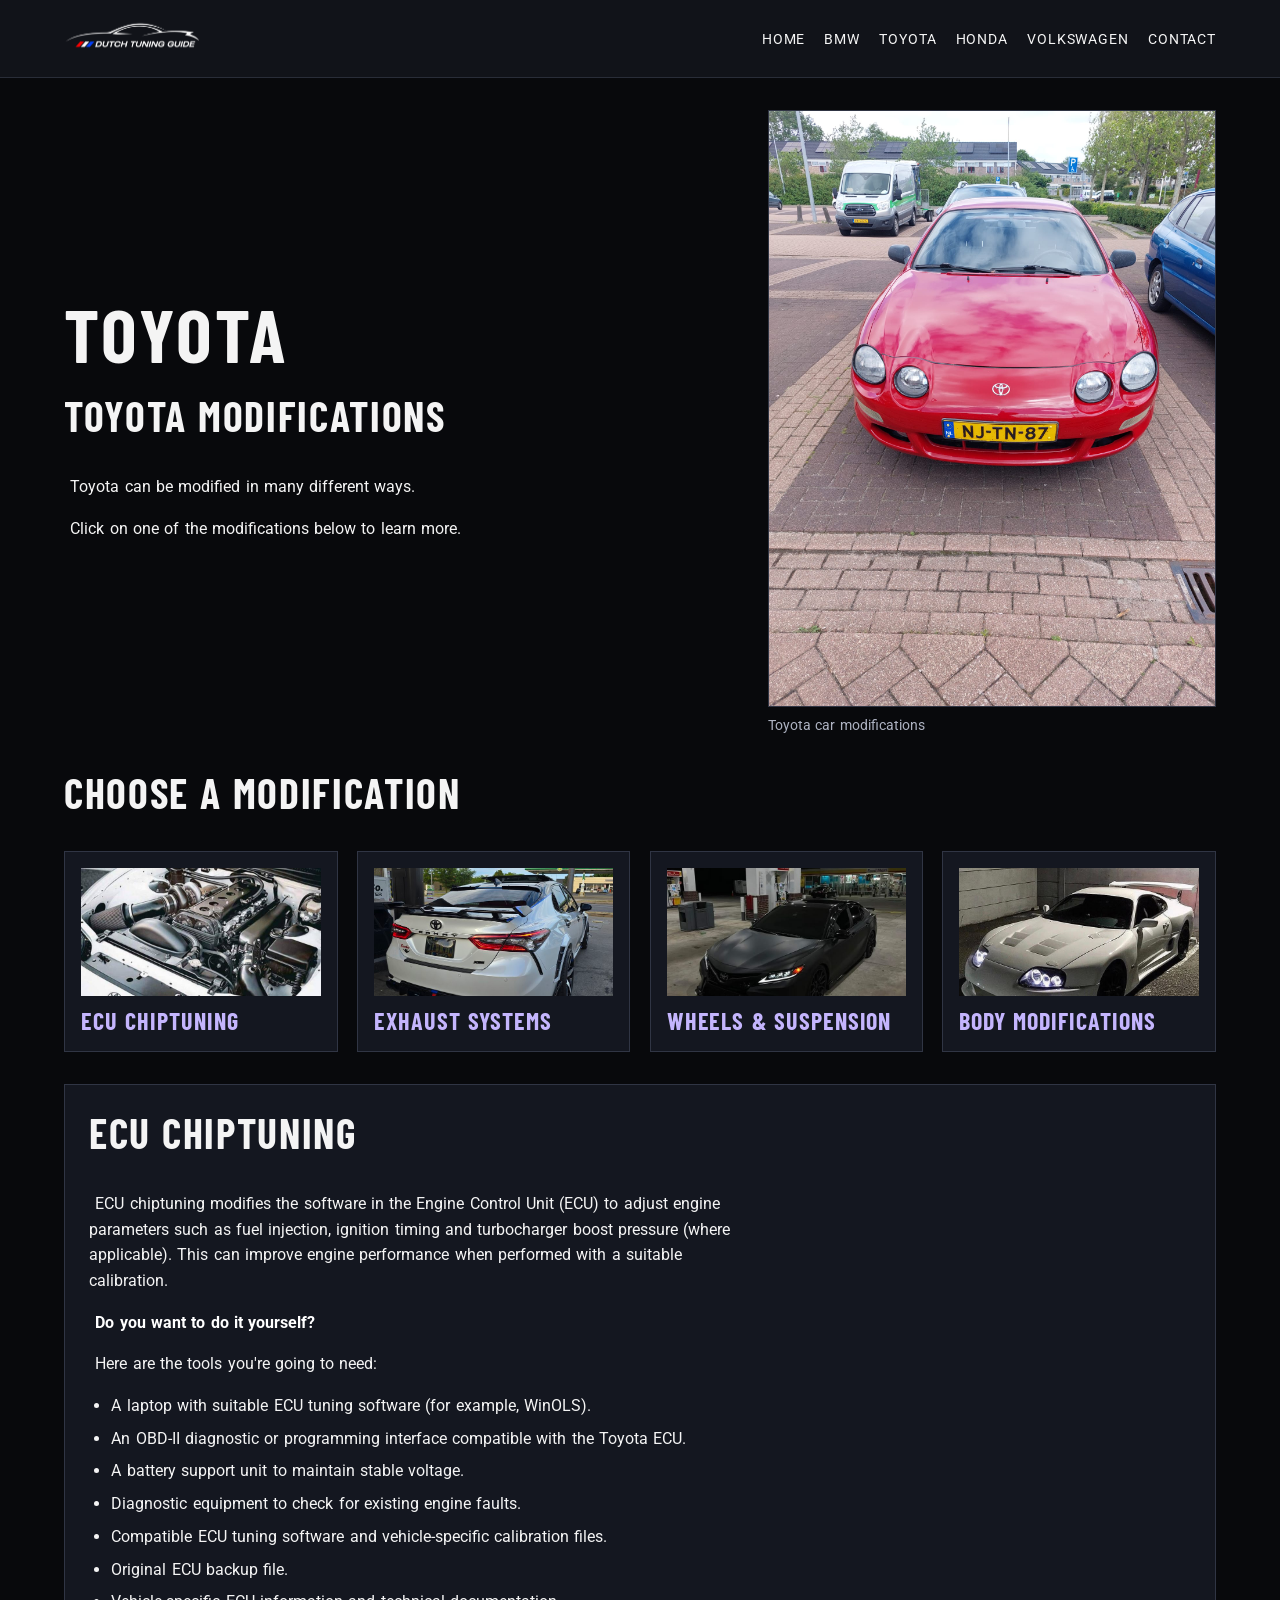
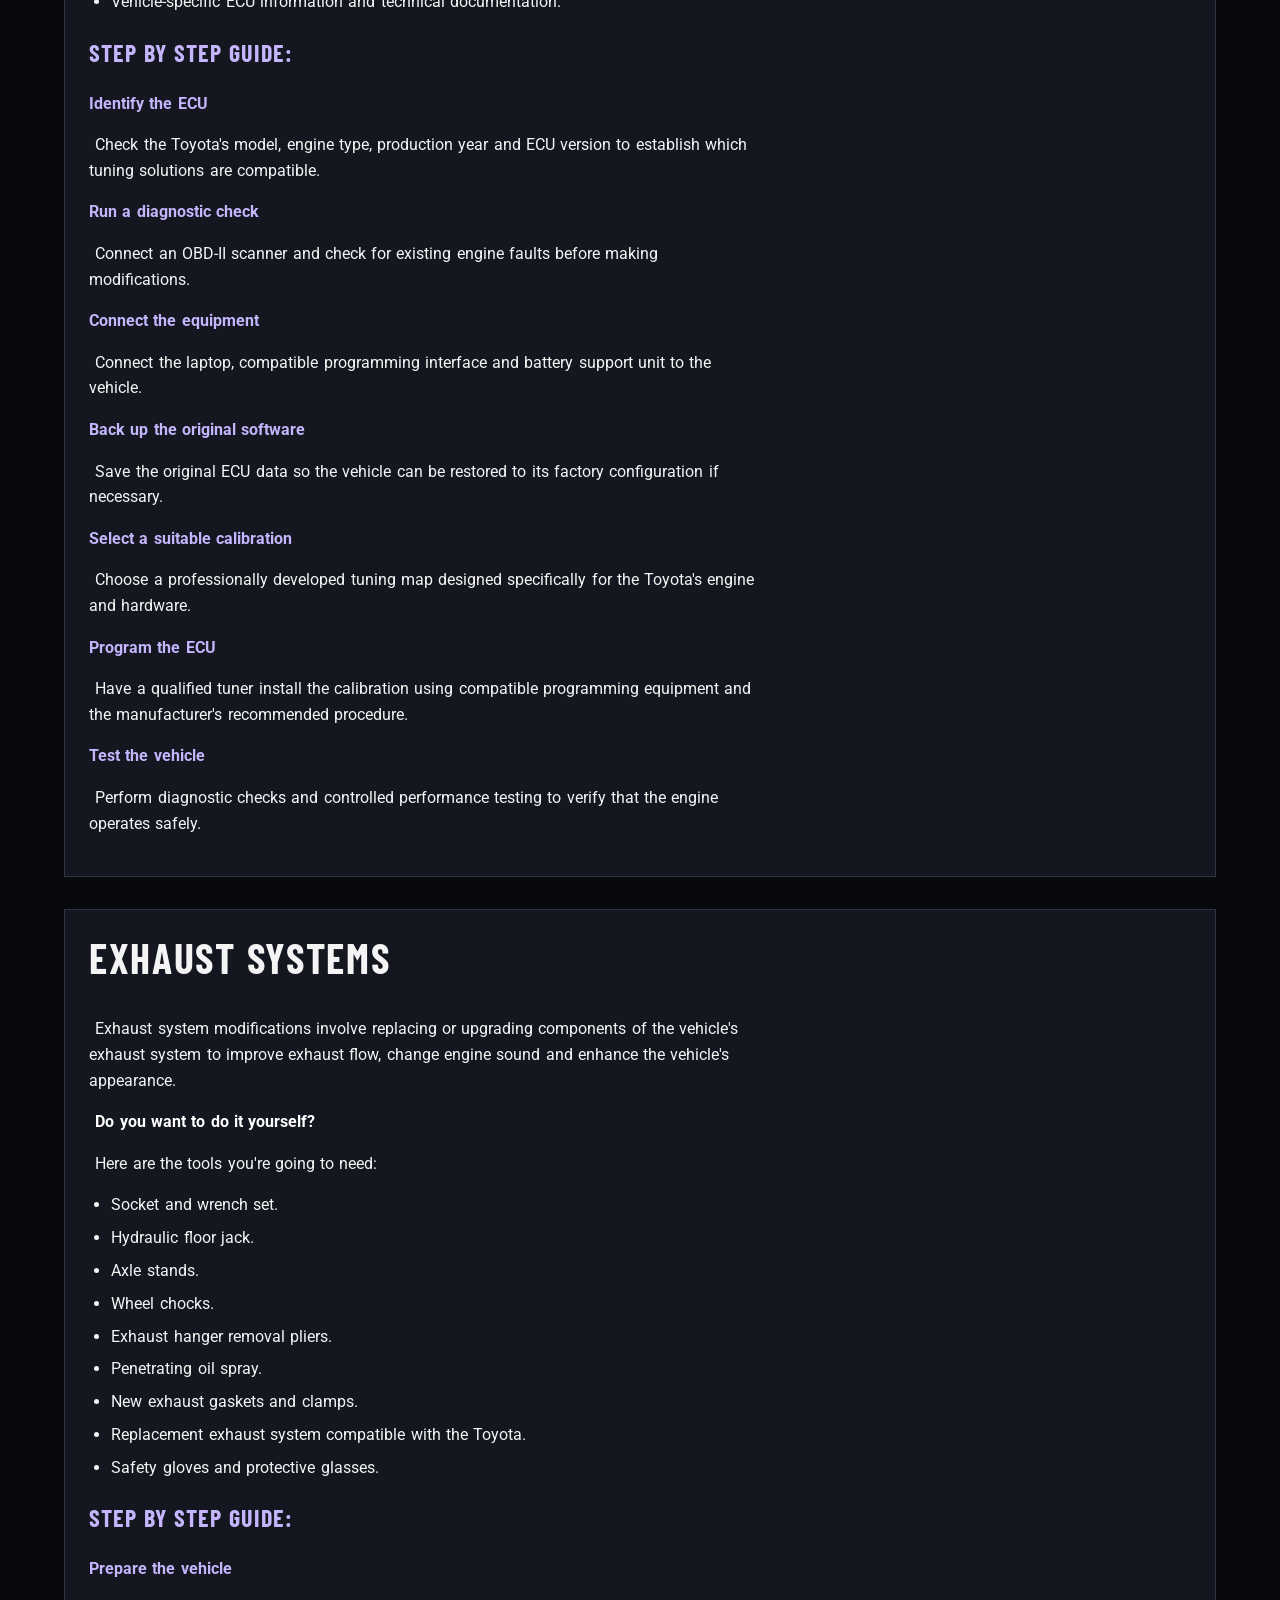
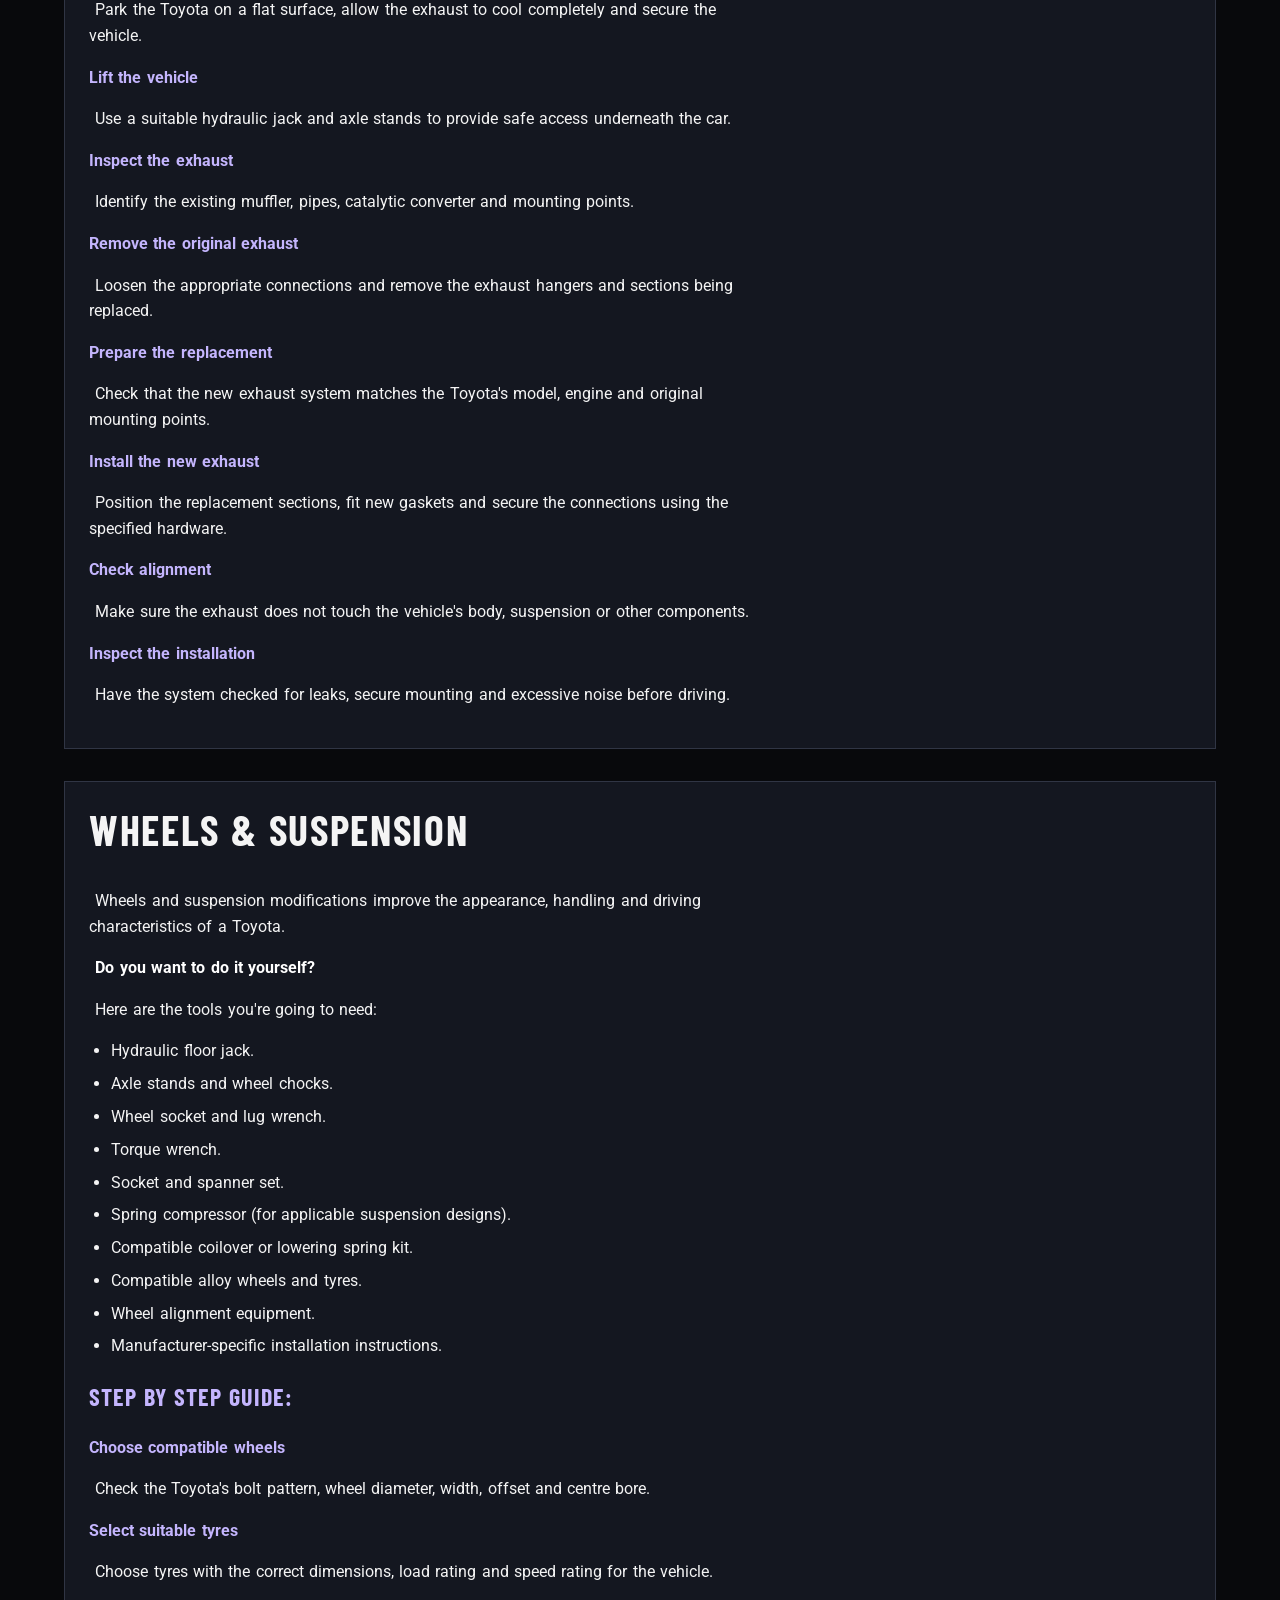
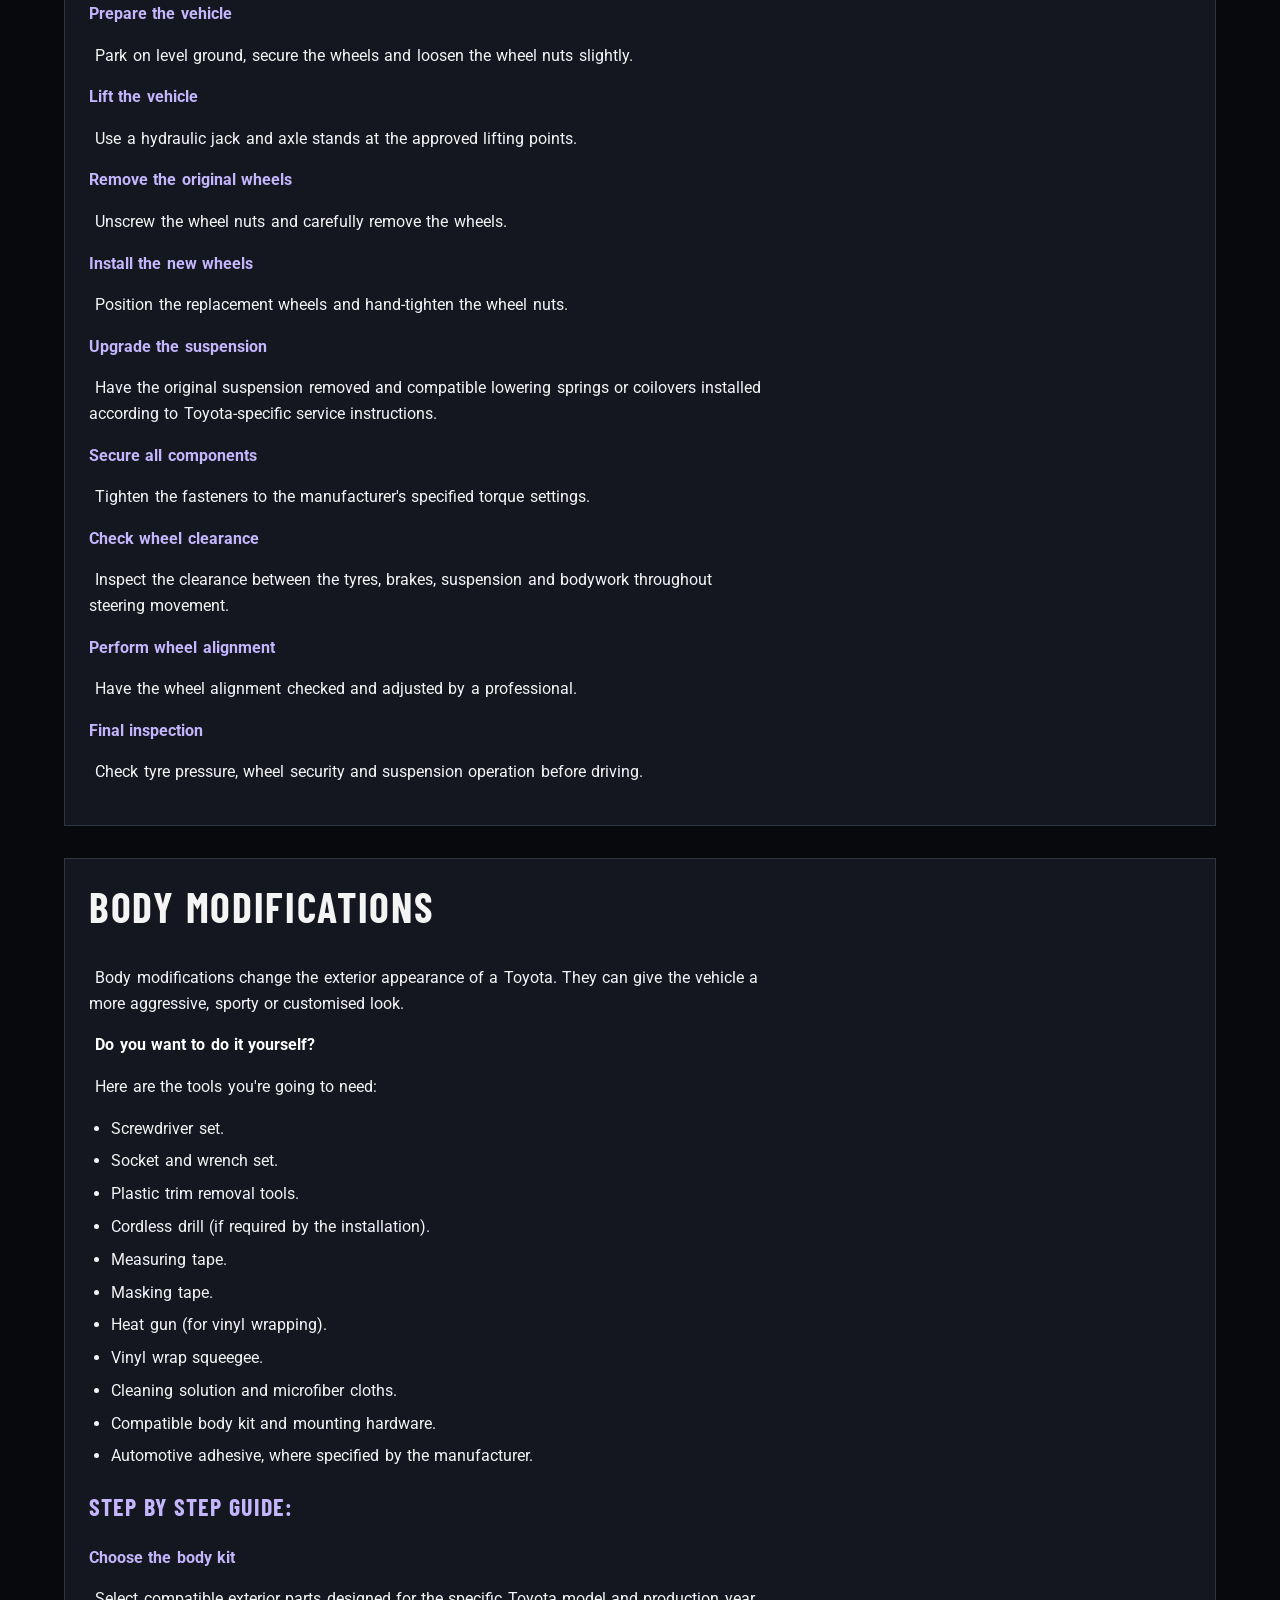
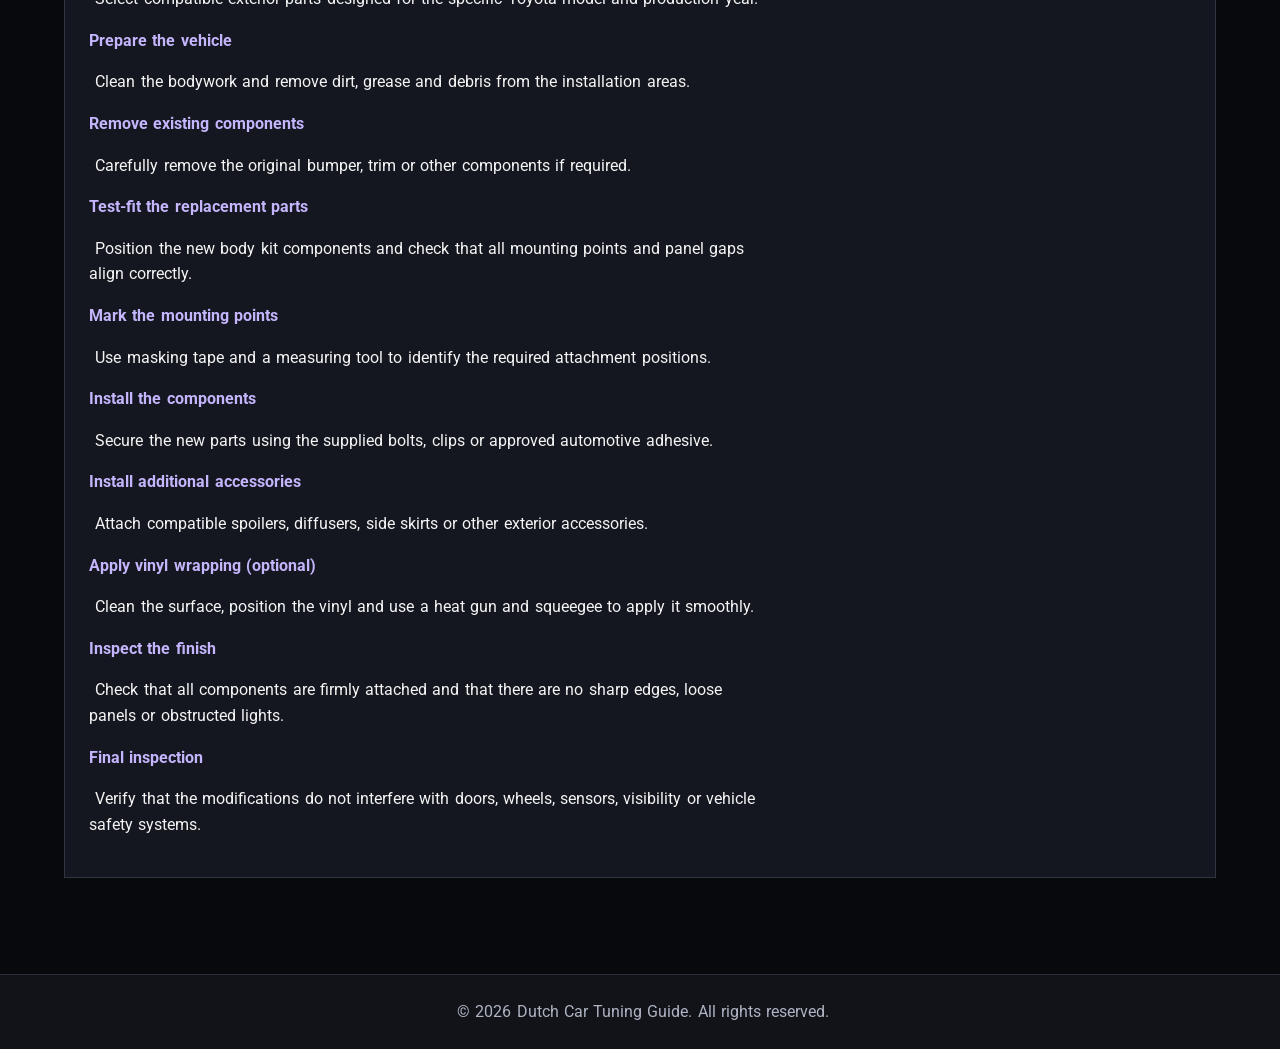
<file: toyota.html>
<!DOCTYPE html>
<html lang="en">
<head>
    <meta charset="utf-8">
    <meta name="author" content="Victória Sousa">
    <meta name="description" content="Learn about car modifications, equipment and practical guides for modifying vehicles in the Netherlands.">
    <meta name="keywords" content="car tuning, Netherlands, BMW, modifications, exhaust">
    <meta name="viewport" content="width=device-width, initial-scale=1.0">
    <title>Toyota Modifications | Dutch Car Tuning Guide</title>
    <link rel="icon" href="img/logo.jpg.png" type="image/svg+xml">
    <link rel="stylesheet" type="text/css" href="css/style.css">
</head>
<body>

<header>
    <section class="site-header">
        <a href="index.html" aria-label="Dutch Car Tuning Guide home">
            <img class="logo" src="img/logo.jpg.png" alt="Dutch Car Tuning Guide logo" title="Dutch Car Tuning Guide logo">
        </a>
        <nav aria-label="Main navigation">
            <ul>
                <li><a href="index.html">Home</a></li>
                <li><a href="bmw.html">BMW</a></li>
                <li><a href="toyota.html">Toyota</a></li>
                <li><a href="honda.html">Honda</a></li>
                <li><a href="volkswagen.html">Volkswagen</a></li>
                <li><a href="contact.html">Contact</a></li>
            </ul>
        </nav>
    </section>
</header>

<main>

<section class="brand-intro">
    <article>
        <h1>Toyota</h1>
        <h2>Toyota Modifications</h2>
        <p>Toyota can be modified in many different ways.</p>
        <p>Click on one of the modifications below to learn more.</p>
    </article>
    <figure>
        <img src="img/toyota-first.jpg.jpeg" alt="Toyota modified car" title="Toyota modified car">
        <figcaption>Toyota car modifications</figcaption>
    </figure>
</section>
<section>
    <h2>Choose a modification</h2>
    <section class="mod-grid">
        <a class="mod-card" href="#ecu"><img src="img/toyota-hood.jpg.jpg" alt="ECU chiptuning equipment" title="ECU chiptuning"><h3>ECU Chiptuning</h3></a>
        <a class="mod-card" href="#exhaust"><img src="img/toyota-exhaust.jpg.jpg" alt="Car exhaust system" title="Exhaust system"><h3>Exhaust Systems</h3></a>
        <a class="mod-card" href="#wheels"><img src="img/toyoya-wheels.jpg.jpg" alt="Car wheels and suspension" title="Wheels and suspension"><h3>Wheels &amp; Suspension</h3></a>
        <a class="mod-card" href="#body"><img src="img/todyta-body.jpg.jpg" alt="Car body modification" title="Body modifications"><h3>Body Modifications</h3></a>
    </section>
</section>
<article class="content-panel" id="ecu">
<h2>ECU Chiptuning</h2>
<p>ECU chiptuning modifies the software in the Engine Control Unit (ECU) to adjust engine parameters such as fuel injection, ignition timing and turbocharger boost pressure (where applicable). This can improve engine performance when performed with a suitable calibration.</p>
<p><strong>Do you want to do it yourself?</strong></p>
<p>Here are the tools you're going to need:</p>
<ul><li>A laptop with suitable ECU tuning software (for example, WinOLS).</li><li>An OBD-II diagnostic or programming interface compatible with the Toyota ECU.</li><li>A battery support unit to maintain stable voltage.</li><li>Diagnostic equipment to check for existing engine faults.</li><li>Compatible ECU tuning software and vehicle-specific calibration files.</li><li>Original ECU backup file.</li><li>Vehicle-specific ECU information and technical documentation.</li></ul>
<h3>Step by step guide:</h3>
<ol class="steps"><li><strong>Identify the ECU</strong><p>Check the Toyota's model, engine type, production year and ECU version to establish which tuning solutions are compatible.</p></li><li><strong>Run a diagnostic check</strong><p>Connect an OBD-II scanner and check for existing engine faults before making modifications.</p></li><li><strong>Connect the equipment</strong><p>Connect the laptop, compatible programming interface and battery support unit to the vehicle.</p></li><li><strong>Back up the original software</strong><p>Save the original ECU data so the vehicle can be restored to its factory configuration if necessary.</p></li><li><strong>Select a suitable calibration</strong><p>Choose a professionally developed tuning map designed specifically for the Toyota's engine and hardware.</p></li><li><strong>Program the ECU</strong><p>Have a qualified tuner install the calibration using compatible programming equipment and the manufacturer's recommended procedure.</p></li><li><strong>Test the vehicle</strong><p>Perform diagnostic checks and controlled performance testing to verify that the engine operates safely.</p></li></ol>
</article><article class="content-panel" id="exhaust">
<h2>Exhaust Systems</h2>
<p>Exhaust system modifications involve replacing or upgrading components of the vehicle's exhaust system to improve exhaust flow, change engine sound and enhance the vehicle's appearance.</p>
<p><strong>Do you want to do it yourself?</strong></p>
<p>Here are the tools you're going to need:</p>
<ul><li>Socket and wrench set.</li><li>Hydraulic floor jack.</li><li>Axle stands.</li><li>Wheel chocks.</li><li>Exhaust hanger removal pliers.</li><li>Penetrating oil spray.</li><li>New exhaust gaskets and clamps.</li><li>Replacement exhaust system compatible with the Toyota.</li><li>Safety gloves and protective glasses.</li></ul>
<h3>Step by step guide:</h3>
<ol class="steps"><li><strong>Prepare the vehicle</strong><p>Park the Toyota on a flat surface, allow the exhaust to cool completely and secure the vehicle.</p></li><li><strong>Lift the vehicle</strong><p>Use a suitable hydraulic jack and axle stands to provide safe access underneath the car.</p></li><li><strong>Inspect the exhaust</strong><p>Identify the existing muffler, pipes, catalytic converter and mounting points.</p></li><li><strong>Remove the original exhaust</strong><p>Loosen the appropriate connections and remove the exhaust hangers and sections being replaced.</p></li><li><strong>Prepare the replacement</strong><p>Check that the new exhaust system matches the Toyota's model, engine and original mounting points.</p></li><li><strong>Install the new exhaust</strong><p>Position the replacement sections, fit new gaskets and secure the connections using the specified hardware.</p></li><li><strong>Check alignment</strong><p>Make sure the exhaust does not touch the vehicle's body, suspension or other components.</p></li><li><strong>Inspect the installation</strong><p>Have the system checked for leaks, secure mounting and excessive noise before driving.</p></li></ol>
</article><article class="content-panel" id="wheels">
<h2>Wheels &amp; Suspension</h2>
<p>Wheels and suspension modifications improve the appearance, handling and driving characteristics of a Toyota.</p>
<p><strong>Do you want to do it yourself?</strong></p>
<p>Here are the tools you're going to need:</p>
<ul><li>Hydraulic floor jack.</li><li>Axle stands and wheel chocks.</li><li>Wheel socket and lug wrench.</li><li>Torque wrench.</li><li>Socket and spanner set.</li><li>Spring compressor (for applicable suspension designs).</li><li>Compatible coilover or lowering spring kit.</li><li>Compatible alloy wheels and tyres.</li><li>Wheel alignment equipment.</li><li>Manufacturer-specific installation instructions.</li></ul>
<h3>Step by step guide:</h3>
<ol class="steps"><li><strong>Choose compatible wheels</strong><p>Check the Toyota's bolt pattern, wheel diameter, width, offset and centre bore.</p></li><li><strong>Select suitable tyres</strong><p>Choose tyres with the correct dimensions, load rating and speed rating for the vehicle.</p></li><li><strong>Prepare the vehicle</strong><p>Park on level ground, secure the wheels and loosen the wheel nuts slightly.</p></li><li><strong>Lift the vehicle</strong><p>Use a hydraulic jack and axle stands at the approved lifting points.</p></li><li><strong>Remove the original wheels</strong><p>Unscrew the wheel nuts and carefully remove the wheels.</p></li><li><strong>Install the new wheels</strong><p>Position the replacement wheels and hand-tighten the wheel nuts.</p></li><li><strong>Upgrade the suspension</strong><p>Have the original suspension removed and compatible lowering springs or coilovers installed according to Toyota-specific service instructions.</p></li><li><strong>Secure all components</strong><p>Tighten the fasteners to the manufacturer's specified torque settings.</p></li><li><strong>Check wheel clearance</strong><p>Inspect the clearance between the tyres, brakes, suspension and bodywork throughout steering movement.</p></li><li><strong>Perform wheel alignment</strong><p>Have the wheel alignment checked and adjusted by a professional.</p></li><li><strong>Final inspection</strong><p>Check tyre pressure, wheel security and suspension operation before driving.</p></li></ol>
</article><article class="content-panel" id="body">
<h2>Body Modifications</h2>
<p>Body modifications change the exterior appearance of a Toyota. They can give the vehicle a more aggressive, sporty or customised look.</p>
<p><strong>Do you want to do it yourself?</strong></p>
<p>Here are the tools you're going to need:</p>
<ul><li>Screwdriver set.</li><li>Socket and wrench set.</li><li>Plastic trim removal tools.</li><li>Cordless drill (if required by the installation).</li><li>Measuring tape.</li><li>Masking tape.</li><li>Heat gun (for vinyl wrapping).</li><li>Vinyl wrap squeegee.</li><li>Cleaning solution and microfiber cloths.</li><li>Compatible body kit and mounting hardware.</li><li>Automotive adhesive, where specified by the manufacturer.</li></ul>
<h3>Step by step guide:</h3>
<ol class="steps"><li><strong>Choose the body kit</strong><p>Select compatible exterior parts designed for the specific Toyota model and production year.</p></li><li><strong>Prepare the vehicle</strong><p>Clean the bodywork and remove dirt, grease and debris from the installation areas.</p></li><li><strong>Remove existing components</strong><p>Carefully remove the original bumper, trim or other components if required.</p></li><li><strong>Test-fit the replacement parts</strong><p>Position the new body kit components and check that all mounting points and panel gaps align correctly.</p></li><li><strong>Mark the mounting points</strong><p>Use masking tape and a measuring tool to identify the required attachment positions.</p></li><li><strong>Install the components</strong><p>Secure the new parts using the supplied bolts, clips or approved automotive adhesive.</p></li><li><strong>Install additional accessories</strong><p>Attach compatible spoilers, diffusers, side skirts or other exterior accessories.</p></li><li><strong>Apply vinyl wrapping (optional)</strong><p>Clean the surface, position the vinyl and use a heat gun and squeegee to apply it smoothly.</p></li><li><strong>Inspect the finish</strong><p>Check that all components are firmly attached and that there are no sharp edges, loose panels or obstructed lights.</p></li><li><strong>Final inspection</strong><p>Verify that the modifications do not interfere with doors, wheels, sensors, visibility or vehicle safety systems.</p></li></ol>
</article>
</main>
<footer>
    <p>© 2026 Dutch Car Tuning Guide. All rights reserved.</p>
</footer>

</body>
</html>
</file>
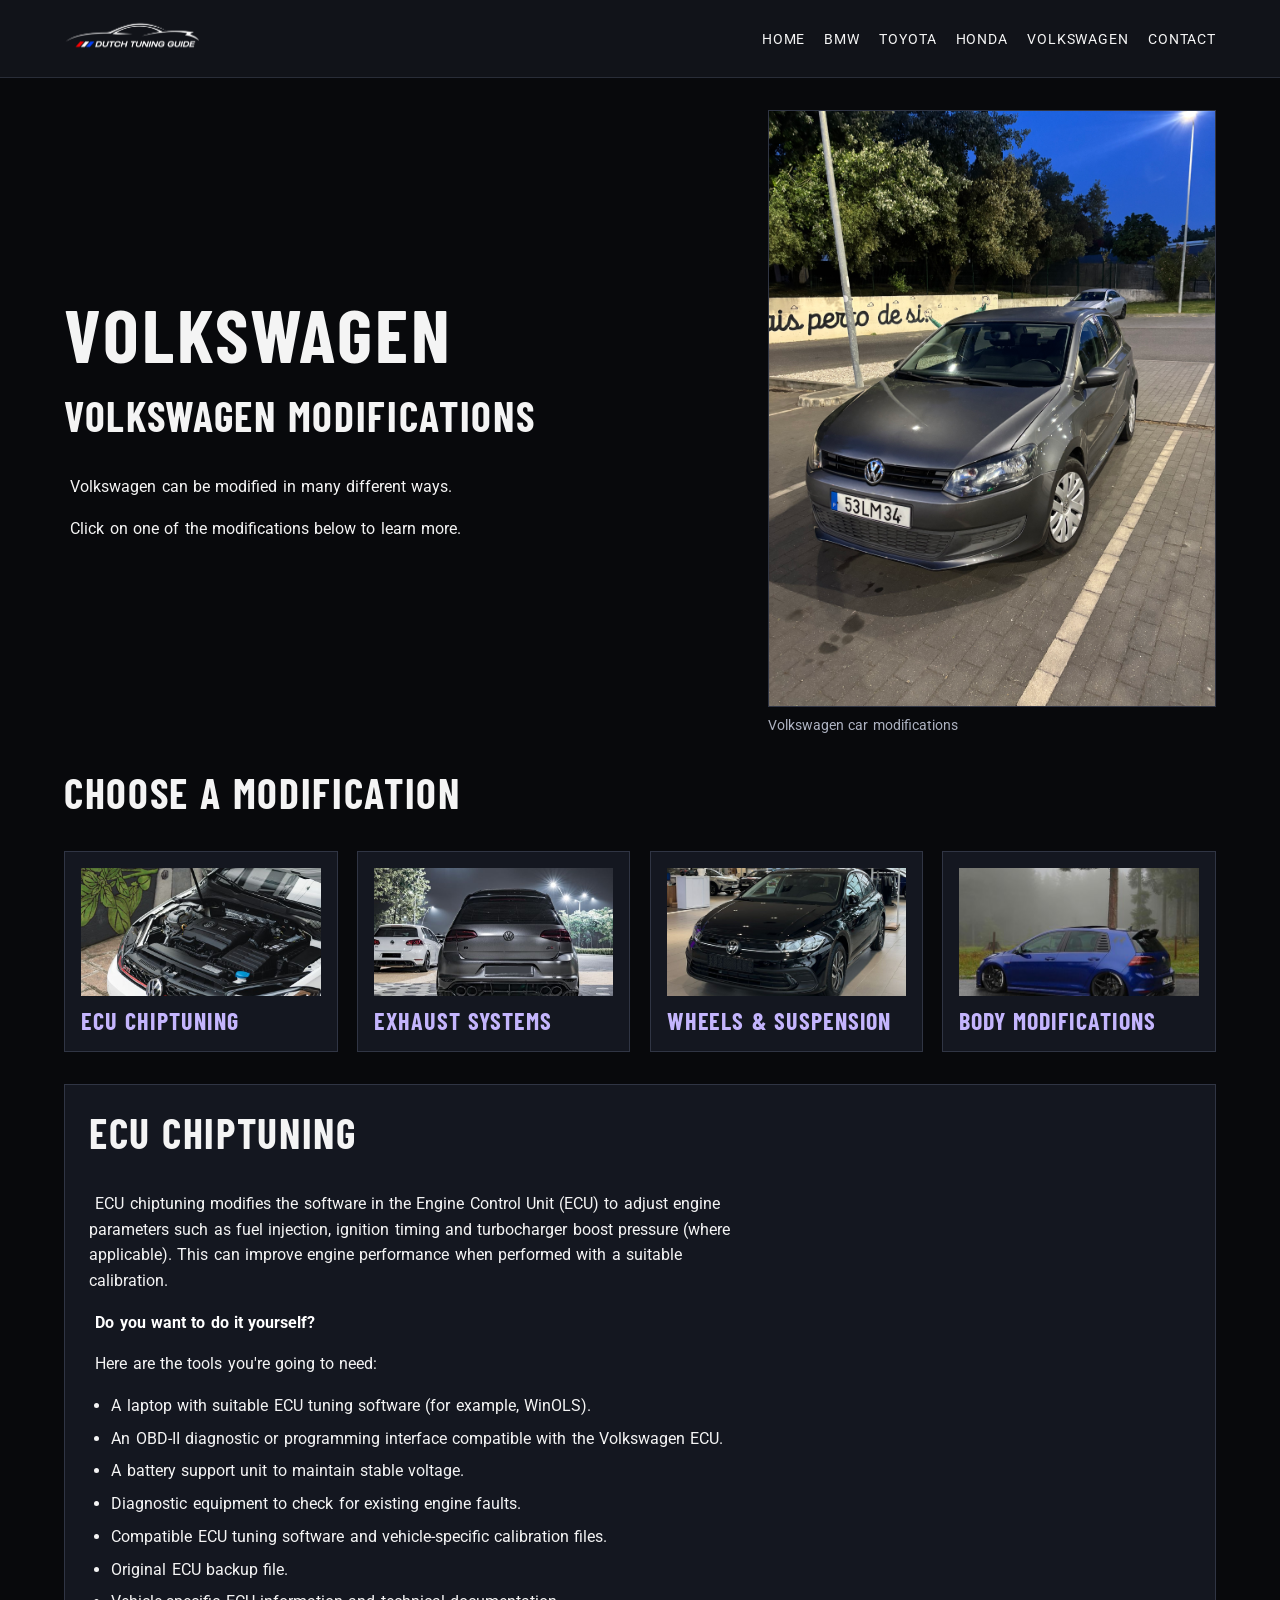
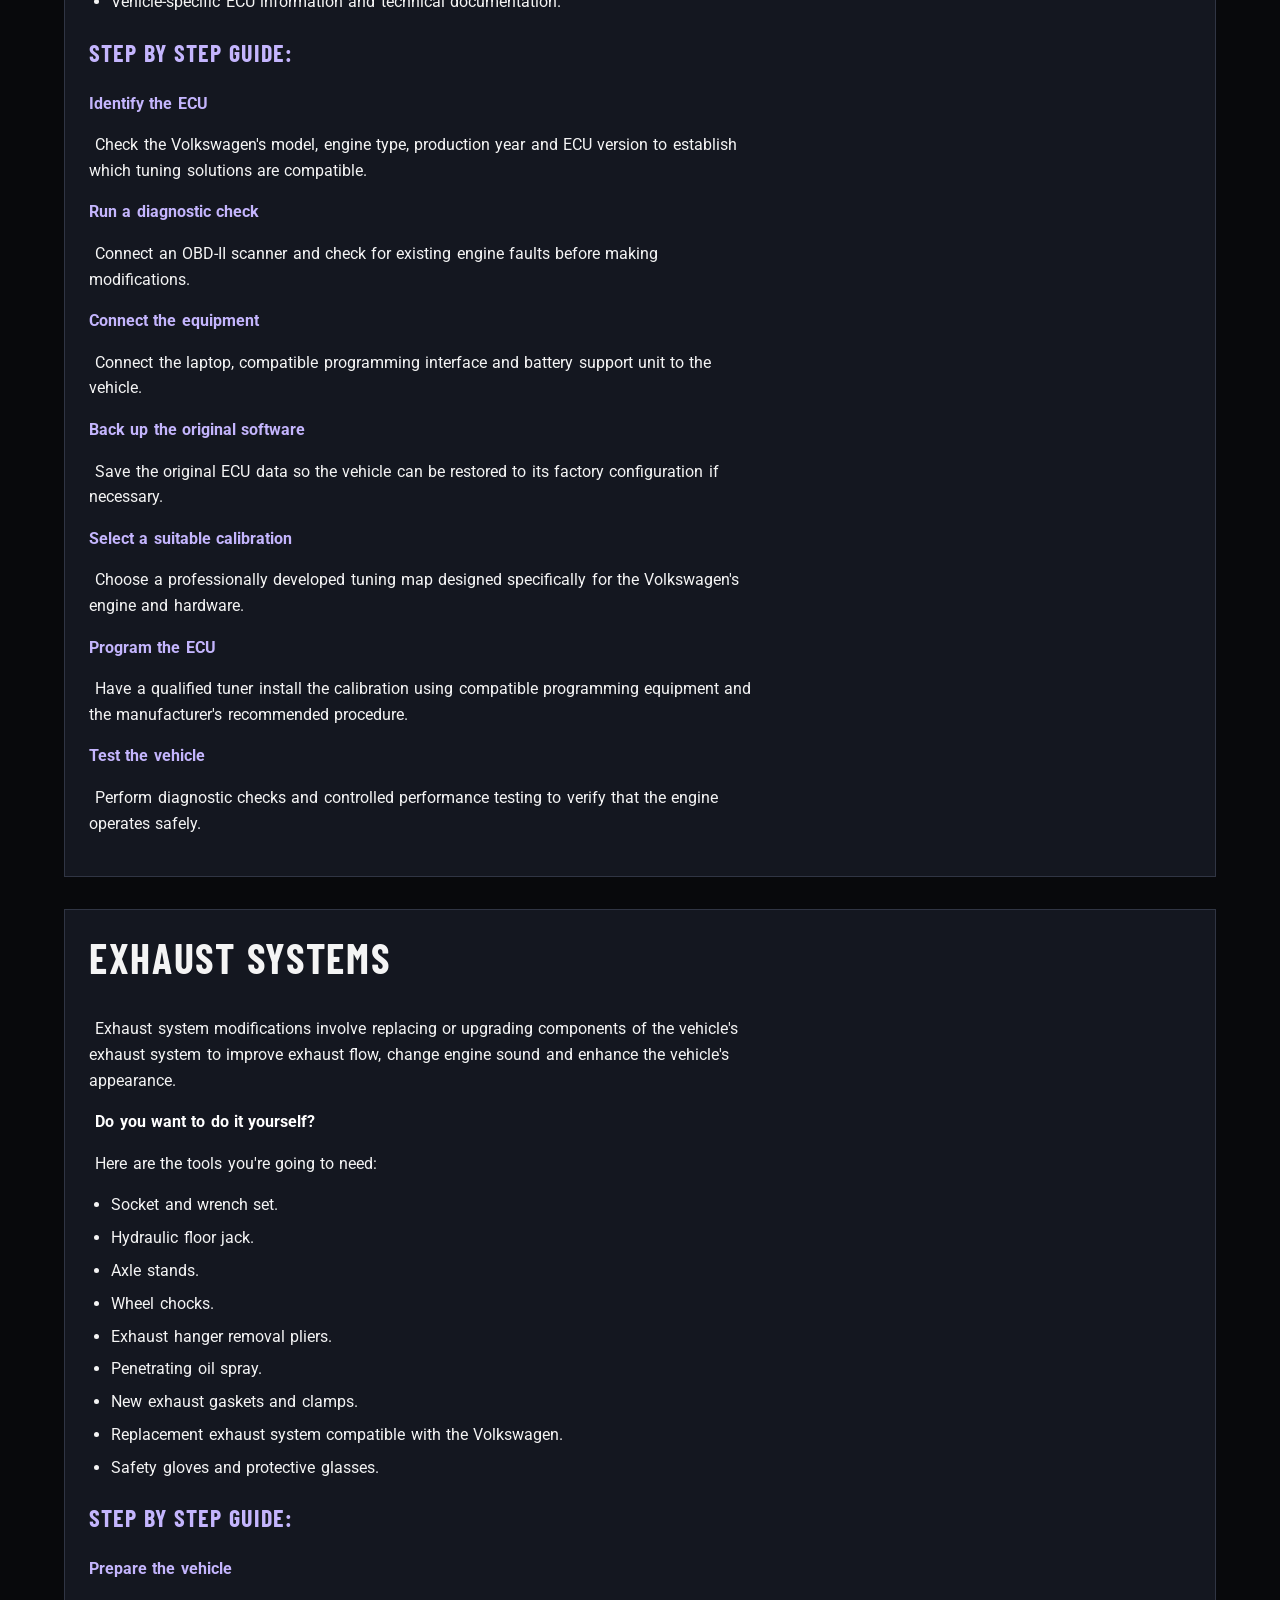
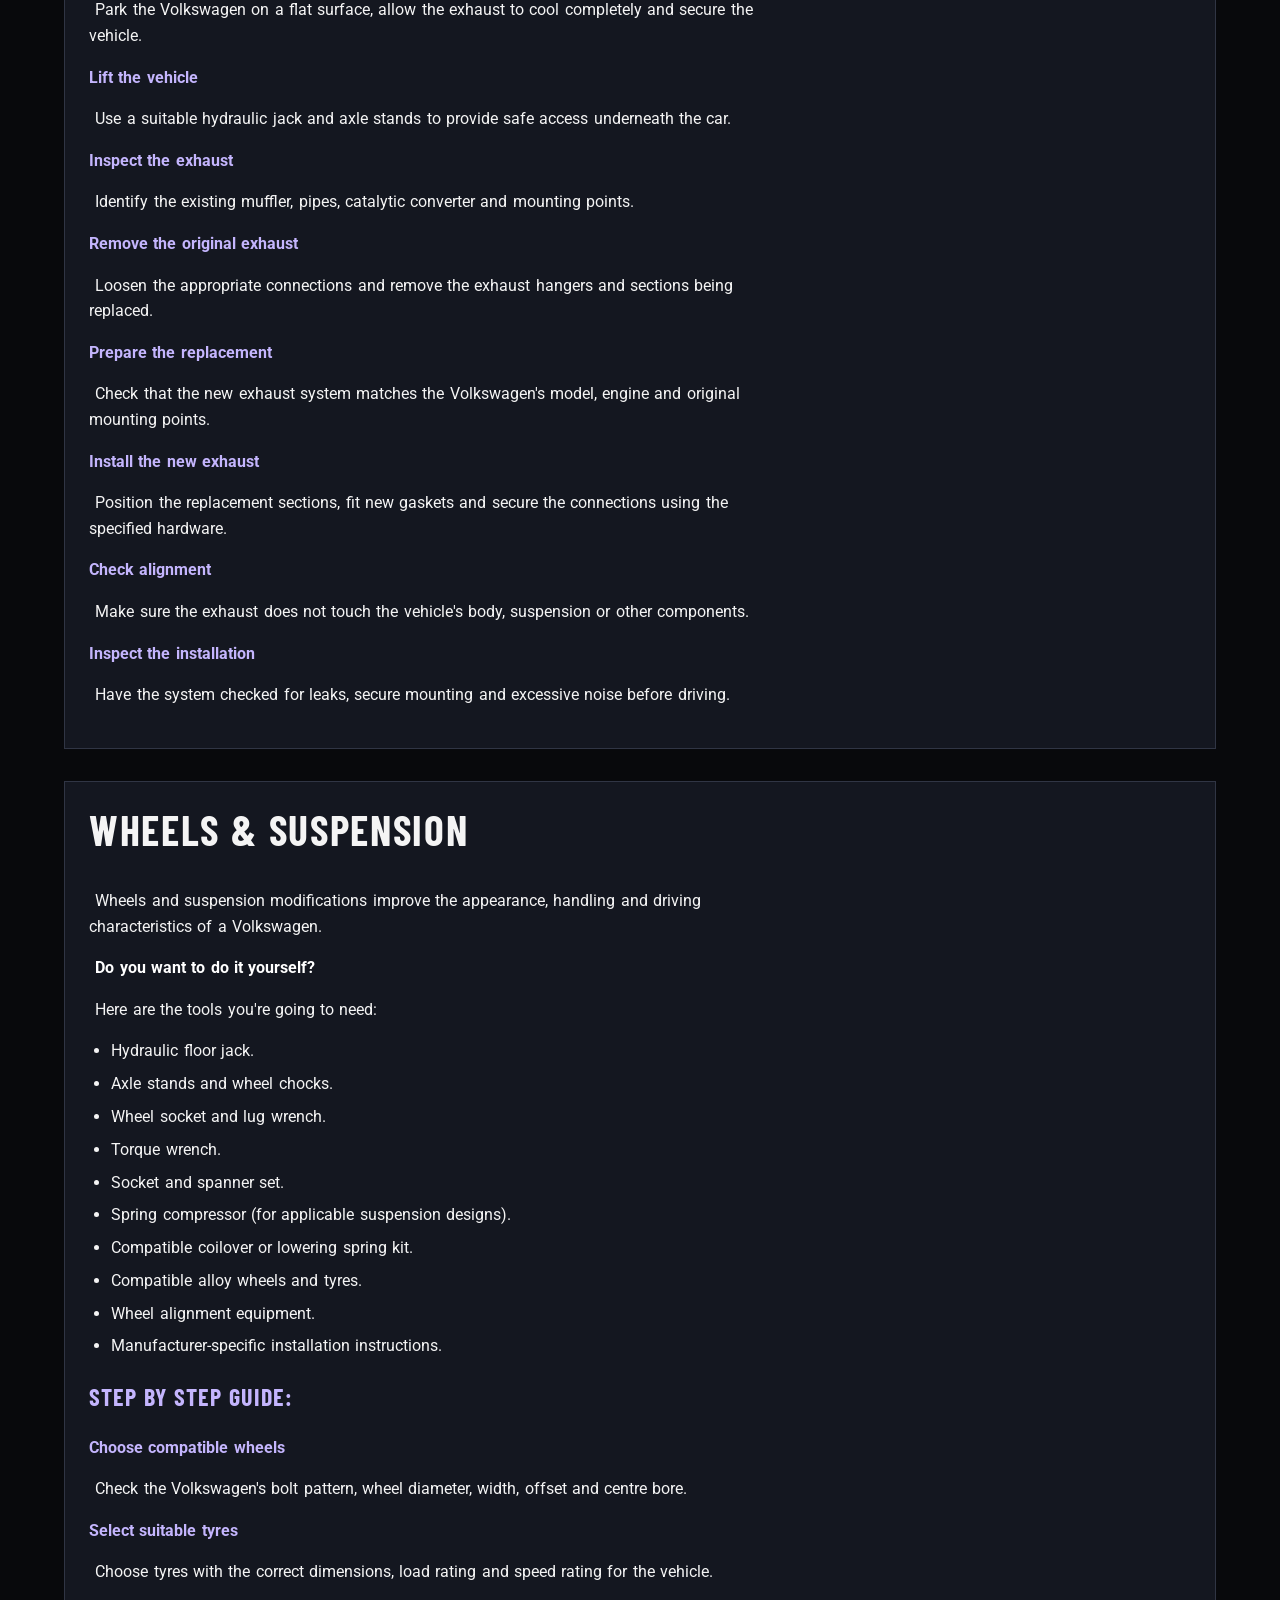
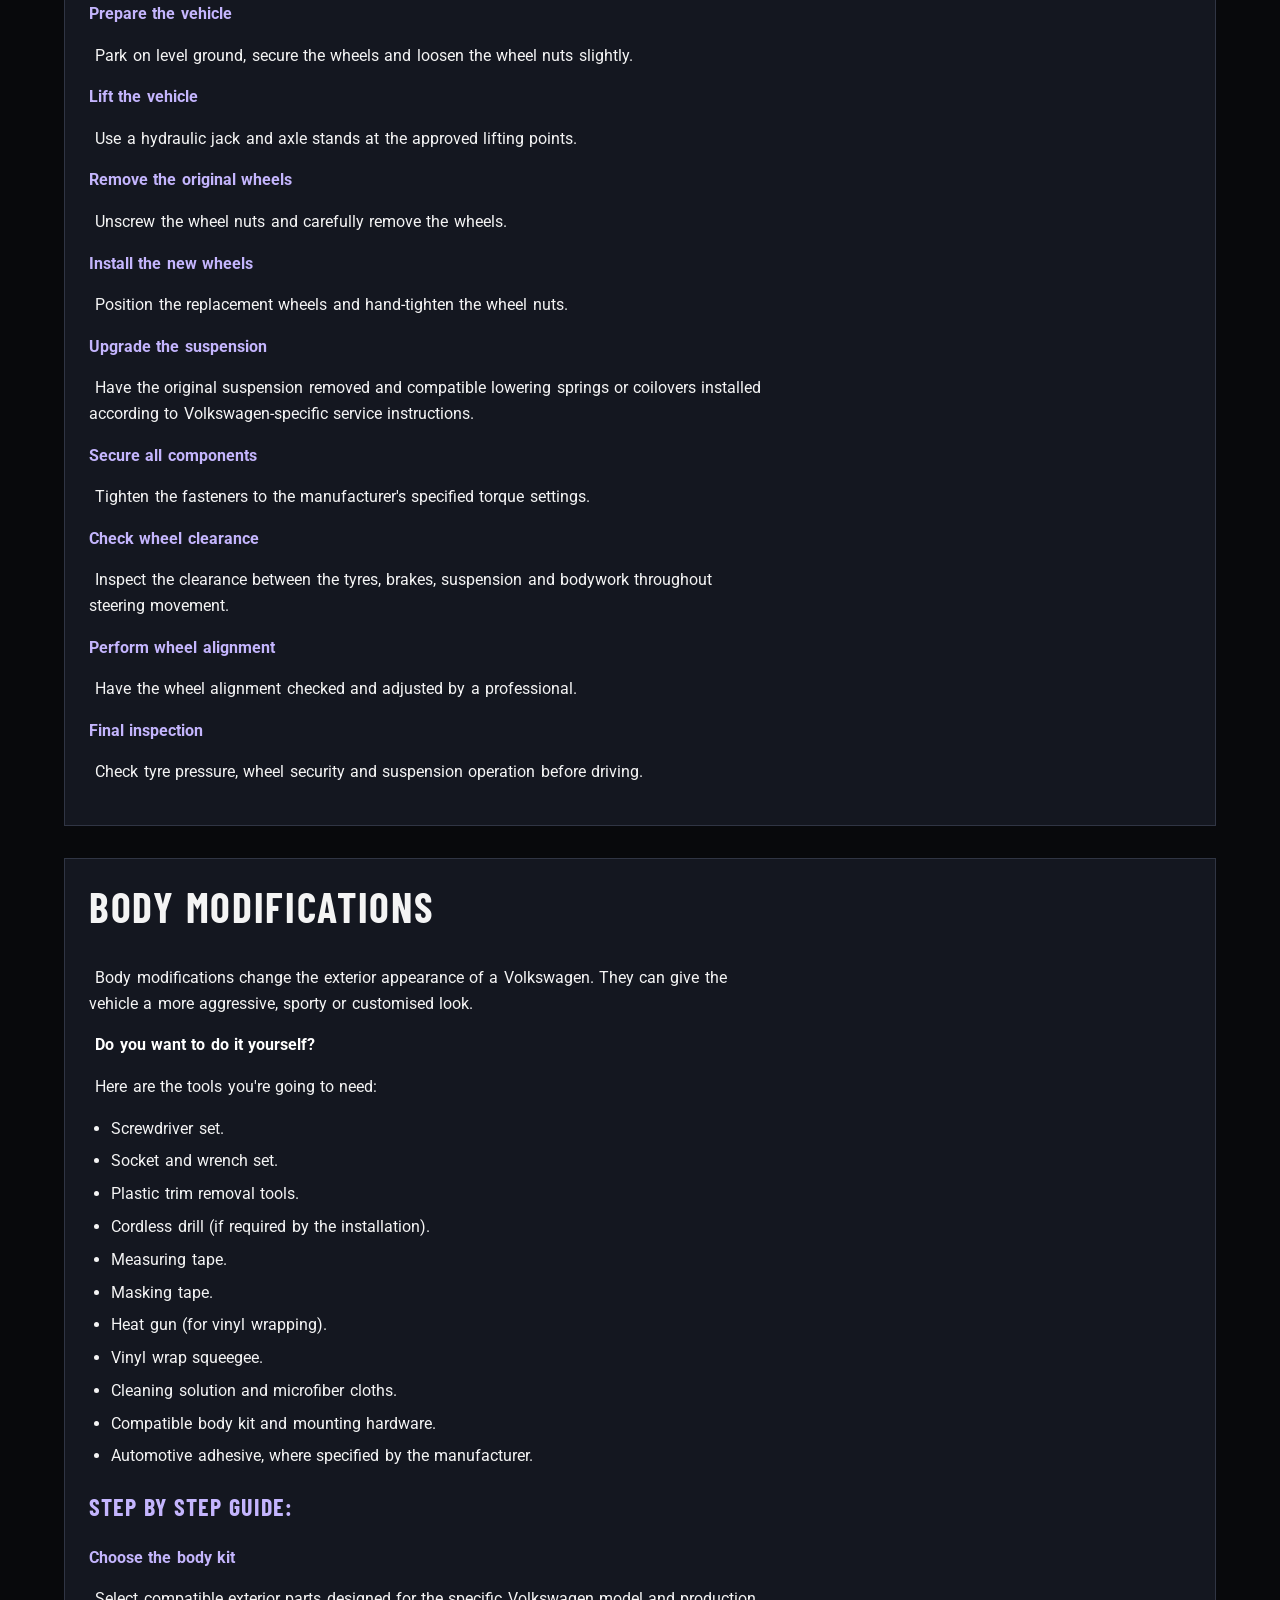
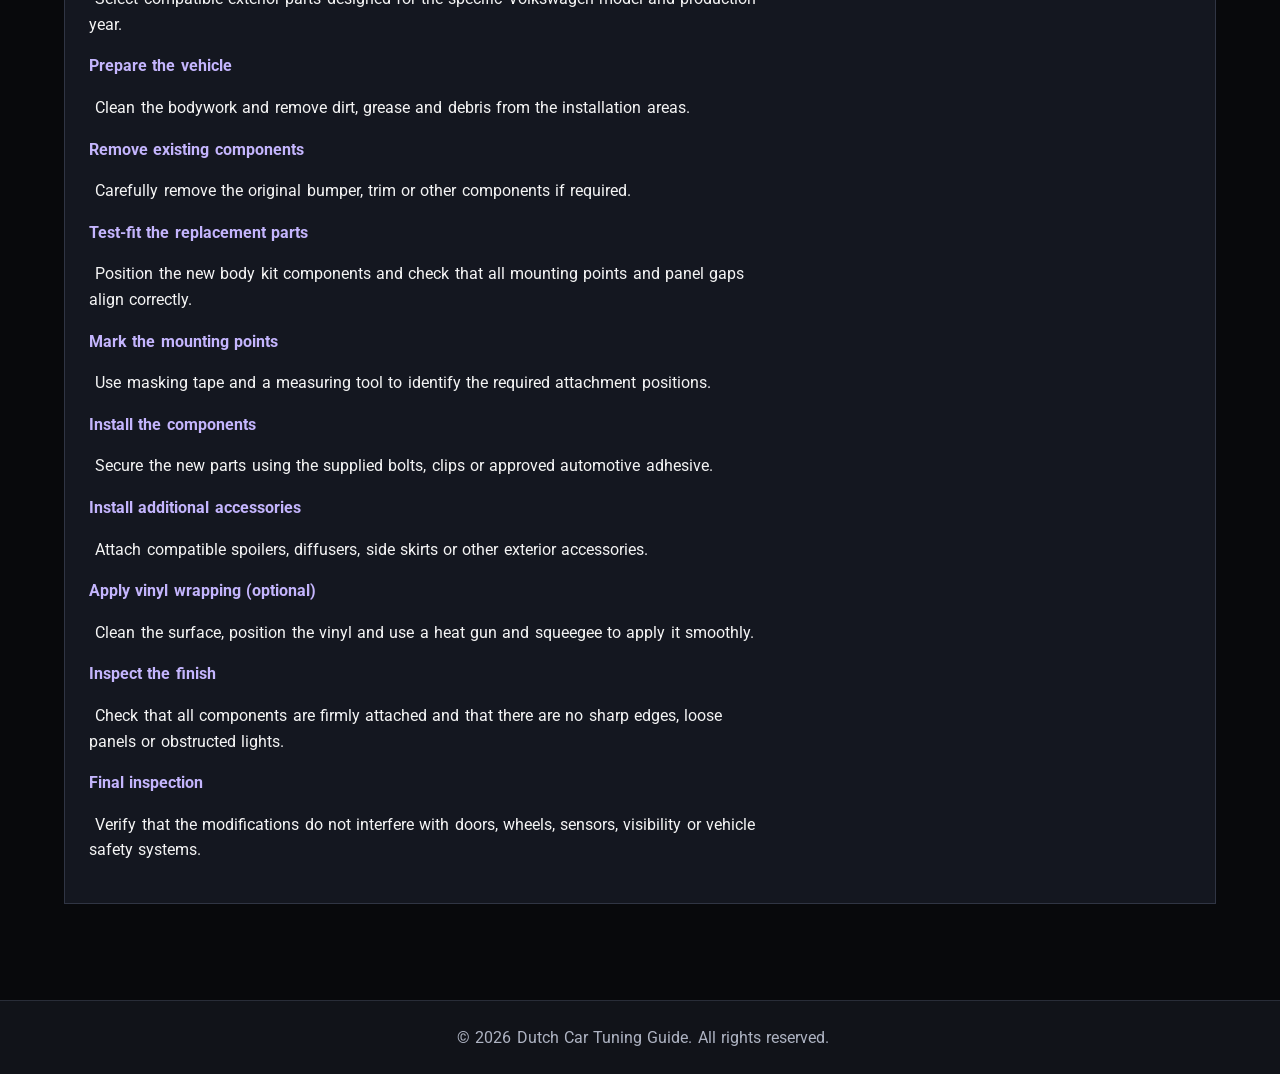
<file: volkswagen.html>
<!DOCTYPE html>
<html lang="en">
<head>
    <meta charset="utf-8">
    <meta name="author" content="Victória Sousa">
    <meta name="description" content="Learn about car modifications, equipment and practical guides for modifying vehicles in the Netherlands.">
    <meta name="keywords" content="car tuning, Netherlands, BMW, modifications, exhaust">
    <meta name="viewport" content="width=device-width, initial-scale=1.0">
    <title>Volkswagen Modifications | Dutch Car Tuning Guide</title>
    <link rel="icon" href="img/logo.jpg.png" type="image/svg+xml">
    <link rel="stylesheet" type="text/css" href="css/style.css">
</head>
<body>

<header>
    <section class="site-header">
        <a href="index.html" aria-label="Dutch Car Tuning Guide home">
            <img class="logo" src="img/logo.jpg.png" alt="Dutch Car Tuning Guide logo" title="Dutch Car Tuning Guide logo">
        </a>
        <nav aria-label="Main navigation">
            <ul>
                <li><a href="index.html">Home</a></li>
                <li><a href="bmw.html">BMW</a></li>
                <li><a href="toyota.html">Toyota</a></li>
                <li><a href="honda.html">Honda</a></li>
                <li><a href="volkswagen.html">Volkswagen</a></li>
                <li><a href="contact.html">Contact</a></li>
            </ul>
        </nav>
    </section>
</header>

<main>

<section class="brand-intro">
    <article>
        <h1>Volkswagen</h1>
        <h2>Volkswagen Modifications</h2>
        <p>Volkswagen can be modified in many different ways.</p>
        <p>Click on one of the modifications below to learn more.</p>
    </article>
    <figure>
        <img src="img/vw-first.jpg.jpeg" alt="Volkswagen modified car" title="Volkswagen modified car">
        <figcaption>Volkswagen car modifications</figcaption>
    </figure>
</section>
<section>
    <h2>Choose a modification</h2>
    <section class="mod-grid">
        <a class="mod-card" href="#ecu"><img src="img/vw-hood.jpg.jpg" alt="ECU chiptuning equipment" title="ECU chiptuning"><h3>ECU Chiptuning</h3></a>
        <a class="mod-card" href="#exhaust"><img src="img/vw-exhaust.jpg.jpg" alt="Car exhaust system" title="Exhaust system"><h3>Exhaust Systems</h3></a>
        <a class="mod-card" href="#wheels"><img src="img/vw-wheels.jpg.jpeg" alt="Car wheels and suspension" title="Wheels and suspension"><h3>Wheels &amp; Suspension</h3></a>
        <a class="mod-card" href="#body"><img src="img/vw-body.jpg.jpg" alt="Car body modification" title="Body modifications"><h3>Body Modifications</h3></a>
    </section>
</section>
<article class="content-panel" id="ecu">
<h2>ECU Chiptuning</h2>
<p>ECU chiptuning modifies the software in the Engine Control Unit (ECU) to adjust engine parameters such as fuel injection, ignition timing and turbocharger boost pressure (where applicable). This can improve engine performance when performed with a suitable calibration.</p>
<p><strong>Do you want to do it yourself?</strong></p>
<p>Here are the tools you're going to need:</p>
<ul><li>A laptop with suitable ECU tuning software (for example, WinOLS).</li><li>An OBD-II diagnostic or programming interface compatible with the Volkswagen ECU.</li><li>A battery support unit to maintain stable voltage.</li><li>Diagnostic equipment to check for existing engine faults.</li><li>Compatible ECU tuning software and vehicle-specific calibration files.</li><li>Original ECU backup file.</li><li>Vehicle-specific ECU information and technical documentation.</li></ul>
<h3>Step by step guide:</h3>
<ol class="steps"><li><strong>Identify the ECU</strong><p>Check the Volkswagen's model, engine type, production year and ECU version to establish which tuning solutions are compatible.</p></li><li><strong>Run a diagnostic check</strong><p>Connect an OBD-II scanner and check for existing engine faults before making modifications.</p></li><li><strong>Connect the equipment</strong><p>Connect the laptop, compatible programming interface and battery support unit to the vehicle.</p></li><li><strong>Back up the original software</strong><p>Save the original ECU data so the vehicle can be restored to its factory configuration if necessary.</p></li><li><strong>Select a suitable calibration</strong><p>Choose a professionally developed tuning map designed specifically for the Volkswagen's engine and hardware.</p></li><li><strong>Program the ECU</strong><p>Have a qualified tuner install the calibration using compatible programming equipment and the manufacturer's recommended procedure.</p></li><li><strong>Test the vehicle</strong><p>Perform diagnostic checks and controlled performance testing to verify that the engine operates safely.</p></li></ol>
</article><article class="content-panel" id="exhaust">
<h2>Exhaust Systems</h2>
<p>Exhaust system modifications involve replacing or upgrading components of the vehicle's exhaust system to improve exhaust flow, change engine sound and enhance the vehicle's appearance.</p>
<p><strong>Do you want to do it yourself?</strong></p>
<p>Here are the tools you're going to need:</p>
<ul><li>Socket and wrench set.</li><li>Hydraulic floor jack.</li><li>Axle stands.</li><li>Wheel chocks.</li><li>Exhaust hanger removal pliers.</li><li>Penetrating oil spray.</li><li>New exhaust gaskets and clamps.</li><li>Replacement exhaust system compatible with the Volkswagen.</li><li>Safety gloves and protective glasses.</li></ul>
<h3>Step by step guide:</h3>
<ol class="steps"><li><strong>Prepare the vehicle</strong><p>Park the Volkswagen on a flat surface, allow the exhaust to cool completely and secure the vehicle.</p></li><li><strong>Lift the vehicle</strong><p>Use a suitable hydraulic jack and axle stands to provide safe access underneath the car.</p></li><li><strong>Inspect the exhaust</strong><p>Identify the existing muffler, pipes, catalytic converter and mounting points.</p></li><li><strong>Remove the original exhaust</strong><p>Loosen the appropriate connections and remove the exhaust hangers and sections being replaced.</p></li><li><strong>Prepare the replacement</strong><p>Check that the new exhaust system matches the Volkswagen's model, engine and original mounting points.</p></li><li><strong>Install the new exhaust</strong><p>Position the replacement sections, fit new gaskets and secure the connections using the specified hardware.</p></li><li><strong>Check alignment</strong><p>Make sure the exhaust does not touch the vehicle's body, suspension or other components.</p></li><li><strong>Inspect the installation</strong><p>Have the system checked for leaks, secure mounting and excessive noise before driving.</p></li></ol>
</article><article class="content-panel" id="wheels">
<h2>Wheels &amp; Suspension</h2>
<p>Wheels and suspension modifications improve the appearance, handling and driving characteristics of a Volkswagen.</p>
<p><strong>Do you want to do it yourself?</strong></p>
<p>Here are the tools you're going to need:</p>
<ul><li>Hydraulic floor jack.</li><li>Axle stands and wheel chocks.</li><li>Wheel socket and lug wrench.</li><li>Torque wrench.</li><li>Socket and spanner set.</li><li>Spring compressor (for applicable suspension designs).</li><li>Compatible coilover or lowering spring kit.</li><li>Compatible alloy wheels and tyres.</li><li>Wheel alignment equipment.</li><li>Manufacturer-specific installation instructions.</li></ul>
<h3>Step by step guide:</h3>
<ol class="steps"><li><strong>Choose compatible wheels</strong><p>Check the Volkswagen's bolt pattern, wheel diameter, width, offset and centre bore.</p></li><li><strong>Select suitable tyres</strong><p>Choose tyres with the correct dimensions, load rating and speed rating for the vehicle.</p></li><li><strong>Prepare the vehicle</strong><p>Park on level ground, secure the wheels and loosen the wheel nuts slightly.</p></li><li><strong>Lift the vehicle</strong><p>Use a hydraulic jack and axle stands at the approved lifting points.</p></li><li><strong>Remove the original wheels</strong><p>Unscrew the wheel nuts and carefully remove the wheels.</p></li><li><strong>Install the new wheels</strong><p>Position the replacement wheels and hand-tighten the wheel nuts.</p></li><li><strong>Upgrade the suspension</strong><p>Have the original suspension removed and compatible lowering springs or coilovers installed according to Volkswagen-specific service instructions.</p></li><li><strong>Secure all components</strong><p>Tighten the fasteners to the manufacturer's specified torque settings.</p></li><li><strong>Check wheel clearance</strong><p>Inspect the clearance between the tyres, brakes, suspension and bodywork throughout steering movement.</p></li><li><strong>Perform wheel alignment</strong><p>Have the wheel alignment checked and adjusted by a professional.</p></li><li><strong>Final inspection</strong><p>Check tyre pressure, wheel security and suspension operation before driving.</p></li></ol>
</article><article class="content-panel" id="body">
<h2>Body Modifications</h2>
<p>Body modifications change the exterior appearance of a Volkswagen. They can give the vehicle a more aggressive, sporty or customised look.</p>
<p><strong>Do you want to do it yourself?</strong></p>
<p>Here are the tools you're going to need:</p>
<ul><li>Screwdriver set.</li><li>Socket and wrench set.</li><li>Plastic trim removal tools.</li><li>Cordless drill (if required by the installation).</li><li>Measuring tape.</li><li>Masking tape.</li><li>Heat gun (for vinyl wrapping).</li><li>Vinyl wrap squeegee.</li><li>Cleaning solution and microfiber cloths.</li><li>Compatible body kit and mounting hardware.</li><li>Automotive adhesive, where specified by the manufacturer.</li></ul>
<h3>Step by step guide:</h3>
<ol class="steps"><li><strong>Choose the body kit</strong><p>Select compatible exterior parts designed for the specific Volkswagen model and production year.</p></li><li><strong>Prepare the vehicle</strong><p>Clean the bodywork and remove dirt, grease and debris from the installation areas.</p></li><li><strong>Remove existing components</strong><p>Carefully remove the original bumper, trim or other components if required.</p></li><li><strong>Test-fit the replacement parts</strong><p>Position the new body kit components and check that all mounting points and panel gaps align correctly.</p></li><li><strong>Mark the mounting points</strong><p>Use masking tape and a measuring tool to identify the required attachment positions.</p></li><li><strong>Install the components</strong><p>Secure the new parts using the supplied bolts, clips or approved automotive adhesive.</p></li><li><strong>Install additional accessories</strong><p>Attach compatible spoilers, diffusers, side skirts or other exterior accessories.</p></li><li><strong>Apply vinyl wrapping (optional)</strong><p>Clean the surface, position the vinyl and use a heat gun and squeegee to apply it smoothly.</p></li><li><strong>Inspect the finish</strong><p>Check that all components are firmly attached and that there are no sharp edges, loose panels or obstructed lights.</p></li><li><strong>Final inspection</strong><p>Verify that the modifications do not interfere with doors, wheels, sensors, visibility or vehicle safety systems.</p></li></ol>
</article>
</main>
<footer>
    <p>© 2026 Dutch Car Tuning Guide. All rights reserved.</p>
</footer>

</body>
</html>
</file>
<file: css/style.css>
@import url('https://fonts.googleapis.com/css2?family=Barlow+Condensed:wght@500;600;700;800&family=Roboto:wght@400;500;700&display=swap');

/* Main site styles: dark automotive theme inspired by the Figma design */
* {
    box-sizing: border-box;
}

html {
    scroll-behavior: smooth;
}

body {
    margin: 0;
    background-color: #08090c;
    color: #f4f4f4;
    font-family: 'Roboto', sans-serif;
    font-size: 1rem;
    line-height: 1.6;
    word-spacing: 0.08em;
}

header {
    position: relative;
    z-index: 2;
    background-color: #111319;
    border-bottom-color: #292d38;
    border-bottom-style: solid;
    border-bottom-width: 1px;
    padding: 1rem 5%;
}

.site-header {
    display: flex;
    align-items: center;
    justify-content: space-between;
    gap: 1.5rem;
}

.logo {
    width: 8.5rem;
    height: auto;
    display: block;
}

nav ul {
    display: flex;
    flex-wrap: wrap;
    justify-content: flex-end;
    gap: 1.2rem;
    list-style: none;
    margin: 0;
    padding: 0;
}

nav a {
    color: #f4f4f4;
    text-decoration: none;
    font-size: 0.9rem;
    letter-spacing: 0.06em;
    text-transform: uppercase;
}

nav a:hover {
    color: #a78bfa;
}

nav a:visited {
    color: #c4b5fd;
}

main {
    width: min(1180px, 90%);
    margin: 0 auto;
    padding: 2rem 0 4rem;
}

h1, h2, h3 {
    font-family: 'Barlow Condensed', sans-serif;
    line-height: 1.15;
    letter-spacing: 0.04em;
    text-transform: uppercase;
}

h1 {
    font-size: clamp(2.5rem, 6vw, 4.7rem);
    margin: 0 0 1rem;
}

h2 {
    font-size: clamp(1.8rem, 4vw, 2.6rem);
    margin-top: 0;
}

h3 {
    font-size: 1.5rem;
    color: #c4b5fd;
}

p {
    max-width: 75ch;
    text-indent: 0.4rem;
}

strong {
    color: #ffffff;
}

em {
    color: #c4b5fd;
}

a {
    color: #c4b5fd;
}

a:hover {
    color: #ffffff;
}

a:visited {
    color: #a78bfa;
}

.hero {
    position: relative;
    min-height: 27rem;
    display: flex;
    align-items: center;
    overflow: hidden;
    border: 1px solid #292d38;
    background: #151821;
    margin-bottom: 3rem;
}

.hero img {
    position: absolute;
    inset: 0;
    width: 100%;
    height: 100%;
    object-fit: cover;
    opacity: 0.55;
}

.hero article {
    position: relative;
    z-index: 1;
    padding: 3rem;
    max-width: 42rem;
}

.hero p {
    font-size: 1.15rem;
    line-height: 1.7;
}

.brand-grid, .mod-grid {
    display: grid;
    grid-template-columns: repeat(4, minmax(0, 1fr));
    gap: 1.2rem;
}

.brand-card, .mod-card, .content-panel {
    background-color: #141720;
    border: 1px solid #303544;
    padding: 1rem;
}

.brand-card {
    text-align: center;
    text-decoration: none;
    color: #f4f4f4;
}

.brand-card img {
    width: 80%;
    height: 160px;
    object-fit: contain;
    display: block;
    margin: 0 auto;
}

.brand-card h3 {
    margin: 0.3rem 0;
}

.brand-card:hover, .mod-card:hover {
    border-color: #a78bfa;
    transform: translateY(-3px);
}

.brand-intro {
    display: grid;
    grid-template-columns: minmax(0, 1.2fr) minmax(15rem, 0.8fr);
    gap: 2rem;
    align-items: center;
    margin-bottom: 2rem;
}

.brand-intro figure {
    margin: 0;
}

.brand-intro img {
    width: 100%;
    display: block;
    border: 1px solid #303544;
}

figcaption {
    color: #aeb3c2;
    font-size: 0.85rem;
    padding-top: 0.5rem;
}

.mod-card {
    display: block;
    color: #f4f4f4;
    text-decoration: none;
    min-height: 9rem;
}

.mod-card img {
    width: 100%;
    height: 8rem;
    object-fit: cover;
    display: block;
    margin-bottom: 0.7rem;
}

.mod-card h3 {
    margin: 0;
}

.content-panel {
    margin: 2rem 0;
    padding: 1.5rem;
    scroll-margin-top: 1rem;
}

.content-panel ul {
    padding-left: 1.4rem;
}

.content-panel li {
    margin: 0.45rem 0;
}

.steps {
    counter-reset: step;
    list-style: none;
    padding: 0;
}

.steps li {
    counter-increment: step;
    margin: 1rem 0;
}

.steps li strong {
    display: block;
    color: #c4b5fd;
}

aside {
    float: right;
    width: 28%;
    margin: 0 0 1rem 1.5rem;
    padding: 1rem;
    background: #1b1f2a;
    border-left: 3px solid #a78bfa;
}

.contact-layout {
    display: grid;
    grid-template-columns: 1fr 1.2fr;
    gap: 2rem;
}

form {
    background: #141720;
    border: 1px solid #303544;
    padding: 1.5rem;
}

fieldset {
    border: 1px solid #454b5d;
    padding: 1rem;
}

legend {
    color: #c4b5fd;
    font-family: 'Barlow Condensed', sans-serif;
    font-size: 1.4rem;
    text-transform: uppercase;
}

label {
    display: block;
    margin: 1rem 0 0.35rem;
}

input, select, textarea {
    width: 100%;
    padding: 0.8rem;
    color: #f4f4f4;
    background: #090b10;
    border: 1px solid #454b5d;
    font: inherit;
}

input:focus, select:focus, textarea:focus {
    outline: 2px solid #a78bfa;
}

textarea {
    min-height: 9rem;
    resize: vertical;
}

input[type="submit"] {
    width: auto;
    margin-top: 1.2rem;
    padding: 0.85rem 2rem;
    background: #8b5cf6;
    border: 0;
    color: #ffffff;
    font-weight: 700;
    text-transform: uppercase;
    letter-spacing: 0.08em;
    cursor: pointer;
}

input[type="submit"]:hover {
    background: #6d42cb;
}

footer {
    background: #111319;
    border-top: 1px solid #292d38;
    padding: 1.5rem 5%;
    color: #aeb3c2;
    text-align: center;
}

footer p {
    margin: 0 auto;
}

.cookie-message {
    position: fixed;
    z-index: 10;
    right: 1rem;
    bottom: 1rem;
    max-width: 20rem;
    padding: 0.8rem 1rem;
    background: #292d38;
    border: 1px solid #a78bfa;
    color: #ffffff;
    font-size: 0.8rem;
}

@media screen and (max-width: 768px) {
    header {
        padding: 1rem 5%;
    }

    .site-header {
        flex-direction: column;
        align-items: flex-start;
    }

    nav ul {
        justify-content: flex-start;
        gap: 0.7rem 1rem;
    }

    nav a {
        font-size: 0.78rem;
    }

    main {
        width: 90%;
        padding-top: 1.2rem;
    }

    .hero {
        min-height: 22rem;
    }

    .hero article {
        padding: 1.5rem;
    }

    .brand-grid, .mod-grid {
        grid-template-columns: repeat(2, minmax(0, 1fr));
    }

    .brand-intro, .contact-layout {
        grid-template-columns: 1fr;
    }

    aside {
        float: none;
        width: 100%;
        margin: 1rem 0;
    }
}

@media screen and (min-width: 769px) {
    .brand-card img {
        aspect-ratio: 5 / 3;
    }
}
</file>
